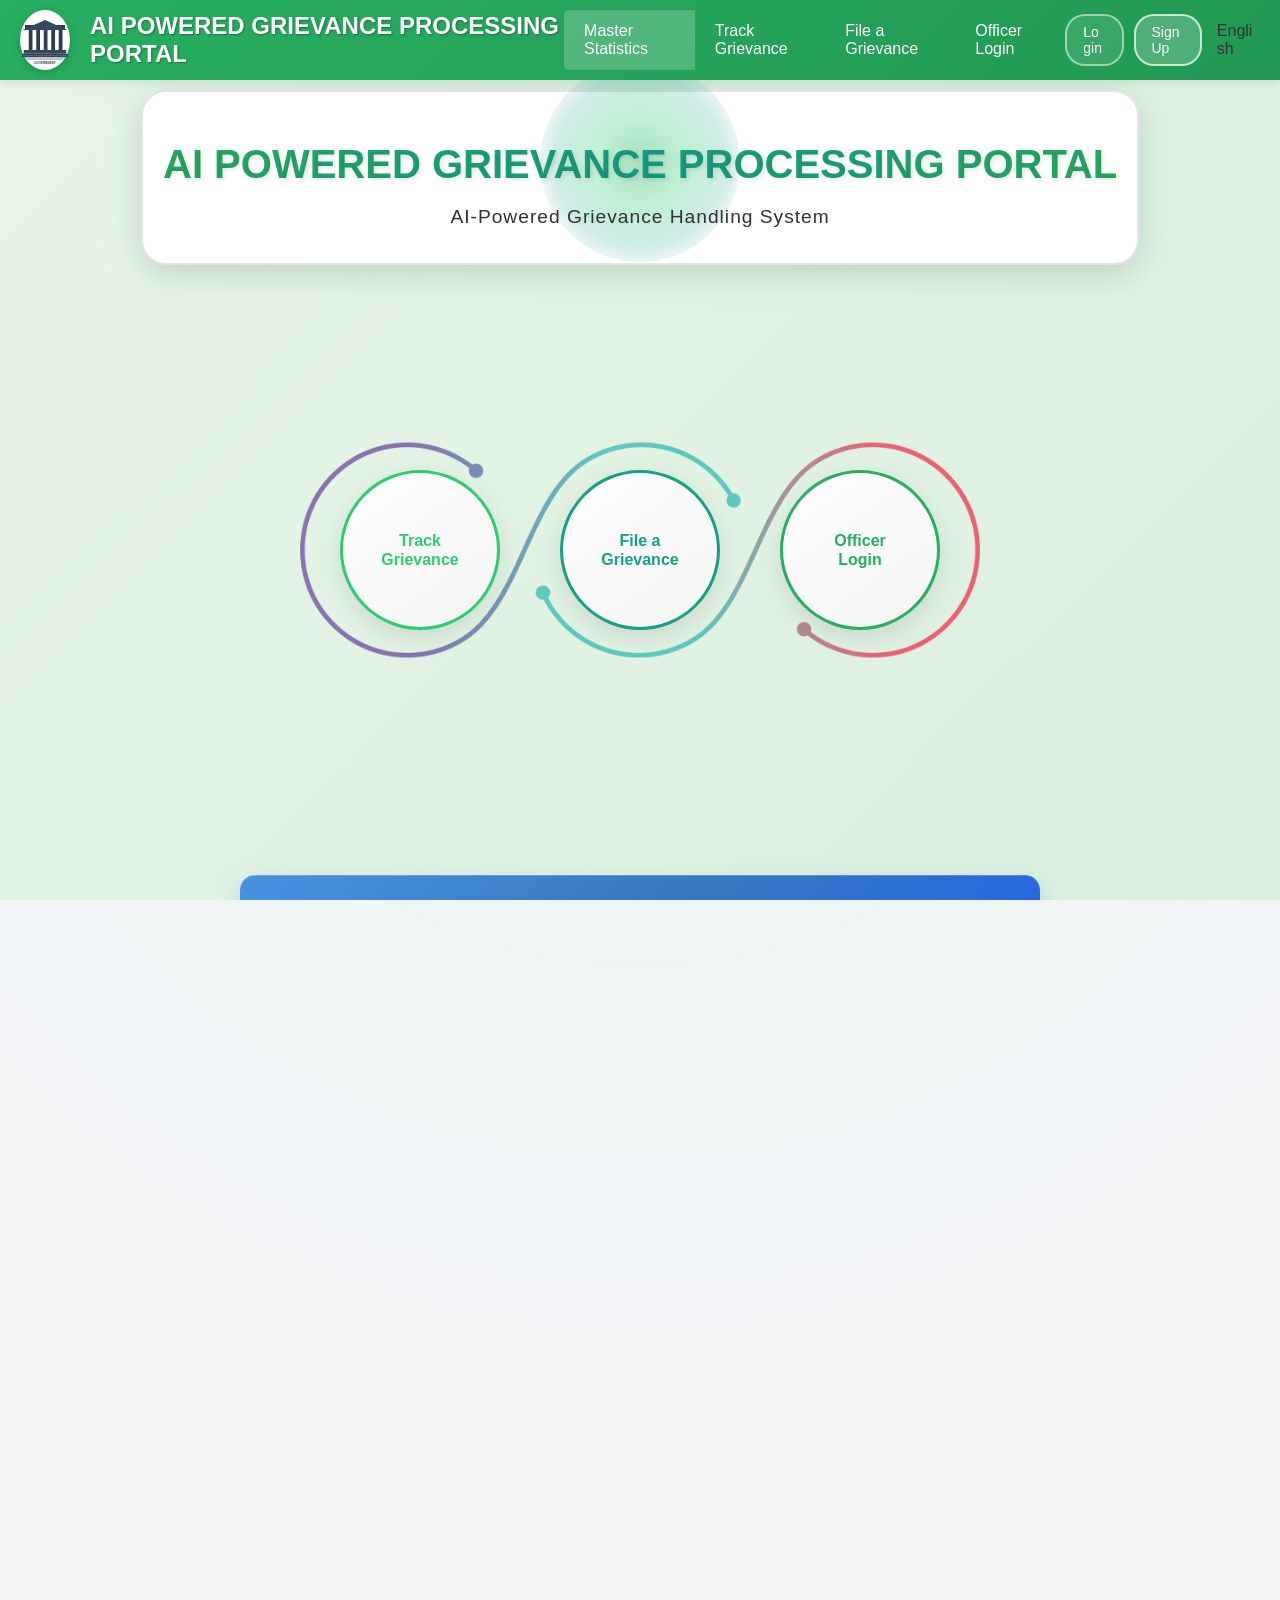
<file: frontend/index.html>
<!DOCTYPE html>
<html id="portal_html" lang="en">
  <head>
    <meta http-equiv="X-UA-Compatible" content="IE=edge" />
    <meta
      name="viewport"
      content="width=device-width, initial-scale=1, maximum-scale=1"
    />
    <meta
      http-equiv="Cache-Control"
      content="no-cache, no-store, must-revalidate"
    />
    <meta http-equiv="Pragma" content="no-cache" />
    <title>AI POWERED GRIEVANCE PROCESSING PORTAL</title>

    <!-- Local CSS files -->
    <link rel="stylesheet" type="text/css" href="css/main.css" />
    <link
      id="customStyleSheet"
      href="css/stylesheet.css"
      rel="stylesheet"
      type="text/css"
    />
    <!-- Mobile Responsive CSS -->
    <link rel="stylesheet" type="text/css" href="css/mobile.css" />

    <style>
      /* Combined index and login page styles */
      body,
      html {
        margin: 0;
        padding: 0;
        height: 100%;
        font-family: "Segoe UI", Tahoma, Geneva, Verdana, sans-serif;
        overflow-x: hidden;
      }

      body::before {
        content: "";
        position: fixed;
        top: -50%;
        left: -50%;
        width: 200%;
        height: 200%;
        background: radial-gradient(
          circle,
          rgba(39, 174, 96, 0.03) 0%,
          rgba(46, 204, 113, 0.02) 30%,
          transparent 60%
        );
        animation: subtleGlow 15s ease-in-out infinite;
        pointer-events: none;
        z-index: -10;
      }

      @keyframes subtleGlow {
        0%,
        100% {
          transform: translate(-50%, -50%);
          opacity: 0.5;
        }
        50% {
          transform: translate(-50%, -50%);
          opacity: 0.8;
        }
      }

      .main-container {
        background: linear-gradient(
          135deg,
          #fffbeb 0%,
          #f0f9ff 25%,
          #fef3c7 50%,
          #ede9fe 75%,
          #fffbeb 100%
        );
        background-size: 400% 400%;
        animation: gradientShift 15s ease infinite;
        min-height: 100vh;
        display: flex;
        flex-direction: column;
        justify-content: center;
        align-items: center;
        padding: 20px;
        position: relative;
        overflow: hidden;
      }

      @keyframes gradientShift {
        0% {
          background-position: 0% 50%;
        }
        50% {
          background-position: 100% 50%;
        }
        100% {
          background-position: 0% 50%;
        }
      }

      .header {
        text-align: center;
        margin-bottom: 20px; /* Reduced from 40px to 20px */
        z-index: 10;
        position: relative;
        animation: fadeInUp 1.2s cubic-bezier(0.175, 0.885, 0.32, 1.275) 0.3s
          both;
        background: white;
        border-radius: 25px;
        padding: 20px; /* Reduced from 30px to 20px */
        box-shadow: 0 10px 30px rgba(0, 0, 0, 0.1),
          inset 0 1px 0 rgba(255, 255, 255, 0.9),
          0 0 50px rgba(39, 174, 96, 0.1);
        border: 2px solid rgba(0, 0, 0, 0.1);
        transition: all 0.4s cubic-bezier(0.175, 0.885, 0.32, 1.275);
      }

      .header:hover {
        transform: translateY(-5px) scale(1.02);
        box-shadow: 0 20px 50px rgba(0, 0, 0, 0.15),
          inset 0 1px 0 rgba(255, 255, 255, 0.9),
          0 0 80px rgba(39, 174, 96, 0.2);
      }

      @keyframes fadeInUp {
        0% {
          opacity: 0;
          transform: translateY(50px) scale(0.9);
        }
        60% {
          opacity: 0.8;
          transform: translateY(-10px) scale(1.05);
        }
        100% {
          opacity: 1;
          transform: translateY(0) scale(1);
        }
      }

      .header::before {
        content: "";
        position: absolute;
        top: -30px;
        left: 50%;
        transform: translateX(-50%);
        width: 200px;
        height: 200px;
        background: radial-gradient(
          circle,
          rgba(39, 174, 96, 0.4) 0%,
          rgba(46, 204, 113, 0.3) 30%,
          rgba(22, 160, 133, 0.2) 60%,
          transparent 80%
        );
        border-radius: 50%;
        z-index: -1;
        animation: dynamicGlow 4s ease-in-out infinite;
      }

      @keyframes dynamicGlow {
        0%,
        100% {
          transform: translateX(-50%) scale(1) rotate(0deg);
          opacity: 0.6;
        }
        25% {
          transform: translateX(-50%) scale(1.2) rotate(90deg);
          opacity: 0.8;
        }
        50% {
          transform: translateX(-50%) scale(1.4) rotate(180deg);
          opacity: 1;
        }
        75% {
          transform: translateX(-50%) scale(1.2) rotate(270deg);
          opacity: 0.8;
        }
      }

      .welcome-text {
        color: #27ae60;
        margin-bottom: 10px;
        font-size: 2.5rem;
        font-weight: bold;
        text-shadow: 2px 2px 4px rgba(0, 0, 0, 0.1);
        background: linear-gradient(
          135deg,
          #27ae60 0%,
          #16a085 50%,
          #27ae60 100%
        );
        background-clip: text;
        -webkit-background-clip: text;
        -webkit-text-fill-color: transparent;
        animation: simpleShimmer 4s ease-in-out infinite;
      }

      @keyframes simpleShimmer {
        0%,
        100% {
          opacity: 0.9;
        }
        50% {
          opacity: 1;
        }
      }

      .subtitle {
        color: #333;
        margin-bottom: 15px; /* Reduced from 30px to 15px */
        font-size: 1.2rem;
        font-weight: 500;
        text-shadow: 1px 1px 2px rgba(0, 0, 0, 0.05);
        letter-spacing: 1px;
      }

      /* Navigation circles container */
      .navigation-container {
        position: relative;
        width: 100%;
        max-width: 800px;
        height: 500px;
        display: flex;
        justify-content: center;
        align-items: center;
        margin: 15px 0; /* Reduced from 30px to 15px */
      }

      /* Background infinity circles image */
      .background-circles {
        position: absolute;
        top: 50%;
        left: 50%;
        transform: translate(-50%, -50%);
        width: 85%;
        height: 85%;
        opacity: 0.8;
        z-index: 1;
        object-fit: contain;
      }

      /* Navigation options positioned over the circles */
      .nav-options {
        position: relative;
        z-index: 2;
        display: flex;
        justify-content: center;
        align-items: center;
        gap: 60px;
        width: 100%;
        max-width: 700px;
        height: 100%;
      }

      .nav-option {
        display: flex;
        flex-direction: column;
        align-items: center;
        justify-content: center;
        width: 160px;
        height: 160px;
        border-radius: 50%;
        border: 3px solid;
        background: linear-gradient(
          145deg,
          rgba(255, 255, 255, 0.95),
          rgba(245, 245, 245, 0.9)
        );
        cursor: pointer;
        transition: all 0.6s cubic-bezier(0.175, 0.885, 0.32, 1.675);
        text-decoration: none;
        position: relative;
        box-shadow: 0 8px 25px rgba(0, 0, 0, 0.1),
          inset 0 1px 0 rgba(255, 255, 255, 0.8), 0 0 0 0 rgba(39, 174, 96, 0);
        overflow: hidden;
        animation: simpleFloat 6s ease-in-out infinite;
        transform-origin: center;
      }

      @keyframes simpleFloat {
        0%,
        100% {
          transform: translateY(0px);
        }
        50% {
          transform: translateY(-8px);
        }
      }

      .nav-option:nth-child(1) {
        animation-delay: 0s;
      }

      .nav-option:nth-child(2) {
        animation-delay: 2s;
      }

      .nav-option:nth-child(3) {
        animation-delay: 4s;
      }

      @keyframes slideInLeft {
        0% {
          opacity: 0;
          transform: translateX(-100px) scale(0.5) rotate(-180deg);
        }
        100% {
          opacity: 1;
          transform: translateX(0) scale(1) rotate(0deg);
        }
      }

      @keyframes slideInUp {
        0% {
          opacity: 0;
          transform: translateY(100px) scale(0.5) rotate(180deg);
        }
        100% {
          opacity: 1;
          transform: translateY(0) scale(1) rotate(0deg);
        }
      }

      @keyframes slideInRight {
        0% {
          opacity: 0;
          transform: translateX(100px) scale(0.5) rotate(-180deg);
        }
        100% {
          opacity: 1;
          transform: translateX(0) scale(1) rotate(0deg);
        }
      }

      .nav-option::before {
        content: "";
        position: absolute;
        top: 0;
        left: 0;
        right: 0;
        bottom: 0;
        background: radial-gradient(
          circle at center,
          rgba(255, 255, 255, 0.4) 0%,
          rgba(39, 174, 96, 0.1) 50%,
          transparent 70%
        );
        opacity: 0;
        transition: all 0.4s cubic-bezier(0.175, 0.885, 0.32, 1.275);
        border-radius: 50%;
        transform: scale(0);
      }

      .nav-option::after {
        content: "";
        position: absolute;
        top: -10px;
        left: -10px;
        right: -10px;
        bottom: -10px;
        background: linear-gradient(
          45deg,
          transparent,
          rgba(39, 174, 96, 0.2),
          transparent
        );
        border-radius: 50%;
        opacity: 0;
        animation: rotateRing 3s linear infinite;
        z-index: -1;
      }

      @keyframes rotateRing {
        0% {
          transform: rotate(0deg);
        }
        100% {
          transform: rotate(360deg);
        }
      }

      .nav-option:hover {
        transform: scale(1.15) translateY(-10px) rotate(5deg);
        box-shadow: 0 25px 60px rgba(0, 0, 0, 0.25),
          inset 0 1px 0 rgba(255, 255, 255, 0.9),
          0 0 30px rgba(39, 174, 96, 0.4), 0 0 0 10px rgba(39, 174, 96, 0.1);
        border-width: 4px;
      }

      .nav-option:hover::before {
        opacity: 1;
        transform: scale(1.2);
      }

      .nav-option:hover::after {
        opacity: 1;
        animation-duration: 1s;
      }

      .nav-option:active {
        transform: scale(1.05) translateY(-5px);
        transition: all 0.1s ease;
      }

      .option-track {
        border-color: #2ecc71;
      }

      .option-file {
        border-color: #16a085;
      }

      .option-officer {
        border-color: #27ae60;
      }

      .option-icon {
        width: 40px;
        height: 40px;
        margin-bottom: 15px;
        filter: drop-shadow(0 2px 4px rgba(0, 0, 0, 0.2));
      }

      .option-text {
        font-size: 16px;
        font-weight: bold;
        text-align: center;
        line-height: 1.2;
        padding: 0 10px;
        text-shadow: 1px 1px 2px rgba(255, 255, 255, 0.8);
        transition: all 0.3s ease;
      }

      .option-track .option-text {
        color: #2ecc71;
      }

      .option-file .option-text {
        color: #16a085;
      }

      .option-officer .option-text {
        color: #27ae60;
      }

      /* Connection dots */
      .connection-dots {
        position: absolute;
        z-index: 3;
      }

      .dot {
        position: absolute;
        width: 12px;
        height: 12px;
        border-radius: 50%;
        animation: quantumPulse 3s ease-in-out infinite;
        box-shadow: 0 0 20px currentColor,
          inset 0 0 10px rgba(255, 255, 255, 0.5);
        border: 2px solid rgba(255, 255, 255, 0.8);
      }

      .dot::before {
        content: "";
        position: absolute;
        top: -8px;
        left: -8px;
        right: -8px;
        bottom: -8px;
        border: 1px solid currentColor;
        border-radius: 50%;
        opacity: 0.5;
        animation: expandRing 3s ease-in-out infinite;
      }

      .dot::after {
        content: "";
        position: absolute;
        top: -15px;
        left: -15px;
        right: -15px;
        bottom: -15px;
        border: 1px solid currentColor;
        border-radius: 50%;
        opacity: 0.3;
        animation: expandRing 3s ease-in-out infinite 0.5s;
      }

      @keyframes quantumPulse {
        0%,
        100% {
          transform: scale(1) rotate(0deg);
          opacity: 0.7;
          filter: brightness(1);
        }
        25% {
          transform: scale(1.3) rotate(90deg);
          opacity: 1;
          filter: brightness(1.2);
        }
        50% {
          transform: scale(1.6) rotate(180deg);
          opacity: 0.9;
          filter: brightness(1.4);
        }
        75% {
          transform: scale(1.2) rotate(270deg);
          opacity: 1;
          filter: brightness(1.1);
        }
      }

      @keyframes expandRing {
        0%,
        100% {
          transform: scale(0);
          opacity: 0;
        }
        50% {
          transform: scale(1);
          opacity: 0.5;
        }
      }

      .dot-1 {
        background-color: #2ecc71;
        top: 30%;
        left: 20%;
        animation-delay: 0s;
      }

      .dot-2 {
        background-color: #16a085;
        top: 60%;
        right: 20%;
        animation-delay: 0.5s;
      }

      .dot-3 {
        background-color: #27ae60;
        bottom: 25%;
        right: 25%;
        animation-delay: 1s;
      }

      /* Demo video section */
      .demo-section {
        margin: 40px 0;
        text-align: center;
        z-index: 10;
      }

      /* How to use section */
      .how-to-use-section {
        margin: 60px 0;
        text-align: center;
        z-index: 10;
        width: 100%;
      }

      .how-to-use-title {
        background: linear-gradient(
          135deg,
          #4a90e2 0%,
          #357abd 50%,
          #2563eb 100%
        );
        color: white;
        padding: 25px;
        margin: 0 auto 40px;
        font-size: 1.8rem;
        font-weight: bold;
        text-transform: uppercase;
        letter-spacing: 2px;
        position: relative;
        max-width: 800px;
        border-radius: 15px 15px 0 0;
        box-shadow: 0 10px 25px rgba(74, 144, 226, 0.3),
          inset 0 1px 0 rgba(255, 255, 255, 0.2);
        text-shadow: 2px 2px 4px rgba(0, 0, 0, 0.3);
        animation: titleGlow 2s ease-in-out infinite alternate;
      }

      @keyframes titleGlow {
        from {
          box-shadow: 0 10px 25px rgba(74, 144, 226, 0.3),
            inset 0 1px 0 rgba(255, 255, 255, 0.2);
        }
        to {
          box-shadow: 0 15px 35px rgba(74, 144, 226, 0.4),
            inset 0 1px 0 rgba(255, 255, 255, 0.3);
        }
      }

      .how-to-use-title::after {
        content: "";
        position: absolute;
        bottom: -15px;
        left: 50%;
        transform: translateX(-50%);
        width: 0;
        height: 0;
        border-left: 15px solid transparent;
        border-right: 15px solid transparent;
        border-top: 15px solid #357abd;
      }

      .steps-subtitle {
        color: #27ae60;
        font-size: 1.2rem;
        margin-bottom: 40px;
        font-weight: 600;
      }

      .steps-container {
        position: relative;
        width: 100%;
        max-width: 1200px;
        margin: 0 auto;
        height: 400px;
      }

      .steps-background {
        position: absolute;
        top: 50%;
        left: 50%;
        transform: translate(-50%, -50%);
        width: 100%;
        height: 100%;
        opacity: 0.8;
        z-index: 1;
        object-fit: contain;
      }

      .steps-content {
        position: relative;
        z-index: 2;
        display: flex;
        justify-content: space-between;
        align-items: center;
        width: 100%;
        height: 100%;
        padding: 0 20px;
        transform: translateX(-30px);
      }

      .step {
        flex: 1;
        max-width: 280px;
        text-align: center;
        padding: 20px;
        position: relative;
        display: flex;
        flex-direction: column;
        align-items: center;
        justify-content: center;
        min-height: 300px;
      }

      /* Individual step positioning controls */
      .step-1 {
        transform: translateX(10px) translateY(2px);
      }

      .step-2 {
        transform: translateX(1px) translateY(2px);
      }

      .step-3 {
        transform: translateX(-9px) translateY(2px);
      }

      .step-4 {
        transform: translateX(-18px) translateY(2px);
      }

      .step-content {
        background: linear-gradient(
          145deg,
          rgba(255, 255, 255, 0.98),
          rgba(248, 250, 252, 0.95)
        );
        border-radius: 50%;
        width: 220px;
        height: 220px;
        display: flex;
        flex-direction: column;
        align-items: center;
        justify-content: center;
        padding: 20px;
        box-shadow: 0 12px 35px rgba(0, 0, 0, 0.15),
          inset 0 1px 0 rgba(255, 255, 255, 0.9),
          0 0 0 1px rgba(255, 255, 255, 0.1);
        position: relative;
        border: 4px solid;
        transition: all 0.3s ease;
        overflow: hidden;
      }

      .step-content::before {
        content: "";
        position: absolute;
        top: -50%;
        left: -50%;
        width: 200%;
        height: 200%;
        background: linear-gradient(
          45deg,
          transparent,
          rgba(255, 255, 255, 0.1),
          transparent
        );
        transform: rotate(45deg);
        opacity: 0;
        transition: opacity 0.3s ease;
      }

      .step:hover .step-content {
        transform: translateY(-3px);
        box-shadow: 0 18px 45px rgba(0, 0, 0, 0.2),
          inset 0 1px 0 rgba(255, 255, 255, 0.9),
          0 0 0 1px rgba(255, 255, 255, 0.2);
      }

      .step:hover .step-content::before {
        opacity: 1;
      }

      .step-1 .step-content {
        border-color: #16a085;
      }

      .step-2 .step-content {
        border-color: #2ecc71;
      }

      .step-3 .step-content {
        border-color: #2ecc71;
      }

      .step-4 .step-content {
        border-color: #27ae60;
      }

      .step-number {
        width: 60px;
        height: 60px;
        border-radius: 50%;
        margin: 0 auto 15px;
        display: flex;
        align-items: center;
        justify-content: center;
        font-size: 28px;
        font-weight: 900;
        color: white !important;
        position: absolute;
        top: 20px;
        left: 50%;
        transform: translateX(-50%);
        box-shadow: 0 10px 25px rgba(0, 0, 0, 0.4),
          inset 0 2px 0 rgba(255, 255, 255, 0.4),
          0 0 0 3px rgba(255, 255, 255, 0.8);
        text-shadow: 2px 2px 4px rgba(0, 0, 0, 0.8), 0 0 10px rgba(0, 0, 0, 0.5);
        transition: all 0.3s ease;
        border: 2px solid rgba(255, 255, 255, 0.9);
        z-index: 10;
      }

      .step:hover .step-number {
        transform: translateX(-50%) scale(1.15);
        box-shadow: 0 15px 35px rgba(0, 0, 0, 0.5),
          inset 0 2px 0 rgba(255, 255, 255, 0.5),
          0 0 0 4px rgba(255, 255, 255, 0.9);
        text-shadow: 3px 3px 6px rgba(0, 0, 0, 0.9), 0 0 15px rgba(0, 0, 0, 0.6);
      }

      .step-1 .step-number {
        background: linear-gradient(
          135deg,
          #16a085 0%,
          #138d75 50%,
          #117a65 100%
        );
        border-color: #16a085;
      }

      .step-2 .step-number {
        background: linear-gradient(
          135deg,
          #2ecc71 0%,
          #28b463 50%,
          #229954 100%
        );
        border-color: #2ecc71;
      }

      .step-3 .step-number {
        background: linear-gradient(
          135deg,
          #2ecc71 0%,
          #27ae60 50%,
          #229954 100%
        );
        border-color: #2ecc71;
      }

      .step-4 .step-number {
        background: linear-gradient(
          135deg,
          #27ae60 0%,
          #229954 50%,
          #1e8449 100%
        );
        border-color: #27ae60;
      }

      .step-title {
        font-size: 16px;
        font-weight: bold;
        margin-bottom: 12px;
        color: #333;
        text-align: center;
        line-height: 1.2;
        margin-top: 80px;
      }

      .step-1 .step-title {
        color: #16a085;
      }

      .step-2 .step-title {
        color: #2ecc71;
      }

      .step-3 .step-title {
        color: #2ecc71;
      }

      .step-4 .step-title {
        color: #27ae60;
      }

      .step-description {
        font-size: 13px;
        line-height: 1.3;
        color: #666;
        text-align: center;
        padding: 0 10px;
      }

      @media (max-width: 768px) {
        .steps-container {
          height: auto;
          min-height: 800px;
        }

        .steps-content {
          flex-direction: column;
          gap: 30px;
          padding: 20px;
        }

        .step {
          max-width: 100%;
          min-height: 280px;
        }

        /* Reset individual step positioning for mobile */
        .step-1,
        .step-2,
        .step-3,
        .step-4 {
          transform: none;
        }

        .step-content {
          width: 200px;
          height: 200px;
        }

        .step-number {
          width: 40px;
          height: 40px;
          font-size: 18px;
          top: -20px;
        }

        .step-title {
          font-size: 14px;
          margin-top: 25px;
        }

        .step-description {
          font-size: 12px;
        }

        .how-to-use-title {
          font-size: 1.5rem;
          padding: 15px;
        }

        /* Top Navigation Menu */
        .top-nav {
          height: auto;
          min-height: 60px;
        }

        .nav-container {
          flex-direction: column;
          gap: 10px;
          padding: 10px;
        }

        .nav-left {
          flex-direction: column;
          gap: 10px;
          text-align: center;
        }

        .department-name {
          font-size: 1.2rem;
        }

        .nav-links {
          flex-wrap: wrap;
          justify-content: center;
          gap: 5px;
        }

        .nav-link {
          padding: 8px 12px;
          font-size: 14px;
        }

        .nav-right {
          order: -1;
        }

        .main-container {
          padding-top: 120px;
        }
      }

      .demo-title {
        color: #27ae60;
        font-size: 1.8rem;
        font-weight: bold;
        margin-bottom: 20px;
        text-shadow: 2px 2px 4px rgba(0, 0, 0, 0.1);
        background: linear-gradient(
          135deg,
          #27ae60 0%,
          #16a085 50%,
          #27ae60 100%
        );
        background-clip: text;
        -webkit-background-clip: text;
        -webkit-text-fill-color: transparent;
      }

      .video-container {
        position: relative;
        width: 100%;
        max-width: 1000px;
        margin: 0 auto;
        background: linear-gradient(145deg, #ffffff, #f8f9fa);
        border-radius: 20px;
        box-shadow: 0 15px 40px rgba(0, 0, 0, 0.15),
          inset 0 1px 0 rgba(255, 255, 255, 0.9),
          0 0 50px rgba(39, 174, 96, 0.1);
        overflow: hidden;
        border: 3px solid transparent;
        min-height: 400px; /* Ensures minimum height is maintained */
        aspect-ratio: 16/9; /* Ensures consistent aspect ratio */
        background-clip: padding-box;
        transition: all 0.6s cubic-bezier(0.175, 0.885, 0.32, 1.275);
        animation: containerFloat 6s ease-in-out infinite;
      }

      .video-container::before {
        content: "";
        position: absolute;
        top: -3px;
        left: -3px;
        right: -3px;
        bottom: -3px;
        background: linear-gradient(
          45deg,
          #27ae60,
          #16a085,
          #2ecc71,
          #27ae60,
          #16a085
        );
        background-size: 400% 400%;
        border-radius: 23px;
        z-index: -1;
        animation: borderFlow 4s ease-in-out infinite;
      }

      @keyframes containerFloat {
        0%,
        100% {
          transform: translateY(0px) scale(1);
        }
        50% {
          transform: translateY(-8px) scale(1.01);
        }
      }

      @keyframes borderFlow {
        0%,
        100% {
          background-position: 0% 50%;
        }
        50% {
          background-position: 100% 50%;
        }
      }

      .video-container:hover {
        transform: translateY(-10px) scale(1.03);
        box-shadow: 0 30px 70px rgba(0, 0, 0, 0.2),
          inset 0 1px 0 rgba(255, 255, 255, 0.9),
          0 0 80px rgba(39, 174, 96, 0.3);
      }

      .video-container:hover::before {
        animation-duration: 2s;
        background-size: 200% 200%;
      }

      .video-wrapper {
        position: relative;
        padding-bottom: 56.25%; /* 16:9 aspect ratio */
        height: 0;
        overflow: hidden;
        width: 100%;
      }

      .video-wrapper iframe {
        position: absolute;
        top: 0;
        left: 0;
        width: 100%;
        height: 100%;
        border: none;
      }

      .video-placeholder {
        background: linear-gradient(135deg, #fffbeb 0%, #f3f4f6 100%);
        min-height: 400px; /* Set a minimum height similar to video */
        padding: 60px 20px;
        text-align: center;
        color: #666;
        font-size: 1.1rem;
        display: flex;
        flex-direction: column;
        justify-content: center;
        width: 100%;
      }

      .video-placeholder .play-icon {
        width: 70px;
        height: 70px;
        background: linear-gradient(
          135deg,
          #27ae60 0%,
          #16a085 50%,
          #2ecc71 100%
        );
        border-radius: 50%;
        margin: 0 auto 15px;
        display: flex;
        align-items: center;
        justify-content: center;
        cursor: pointer;
        transition: all 0.6s cubic-bezier(0.175, 0.885, 0.32, 1.675);
        box-shadow: 0 8px 25px rgba(39, 174, 96, 0.3),
          inset 0 1px 0 rgba(255, 255, 255, 0.2), 0 0 0 0 rgba(39, 174, 96, 0);
        animation: magneticPulse 3s ease-in-out infinite;
        position: relative;
      }

      .play-icon::before {
        content: "";
        position: absolute;
        top: -10px;
        left: -10px;
        right: -10px;
        bottom: -10px;
        border: 2px solid rgba(39, 174, 96, 0.3);
        border-radius: 50%;
        animation: rippleEffect 2s ease-out infinite;
      }

      .play-icon::after {
        content: "";
        position: absolute;
        top: -20px;
        left: -20px;
        right: -20px;
        bottom: -20px;
        border: 1px solid rgba(39, 174, 96, 0.2);
        border-radius: 50%;
        animation: rippleEffect 2s ease-out infinite 0.5s;
      }

      @keyframes magneticPulse {
        0%,
        100% {
          transform: scale(1) rotate(0deg);
        }
        25% {
          transform: scale(1.05) rotate(2deg);
        }
        50% {
          transform: scale(1.1) rotate(0deg);
        }
        75% {
          transform: scale(1.05) rotate(-2deg);
        }
      }

      @keyframes rippleEffect {
        0% {
          transform: scale(0);
          opacity: 1;
        }
        100% {
          transform: scale(1);
          opacity: 0;
        }
      }

      .video-placeholder .play-icon:hover {
        background: linear-gradient(
          135deg,
          #2ecc71 0%,
          #27ae60 50%,
          #16a085 100%
        );
        transform: scale(1.25) rotate(10deg);
        box-shadow: 0 15px 50px rgba(39, 174, 96, 0.5),
          inset 0 1px 0 rgba(255, 255, 255, 0.3),
          0 0 30px rgba(39, 174, 96, 0.6), 0 0 0 15px rgba(39, 174, 96, 0.1);
      }

      .video-placeholder .play-icon:hover::before,
      .video-placeholder .play-icon:hover::after {
        animation-duration: 1s;
      }

      .video-placeholder .play-icon::before {
        content: "▶";
        color: white;
        font-size: 24px;
        margin-left: 3px;
      }

      .footer {
        background: linear-gradient(135deg, #4a90e2 0%, #357abd 100%);
        color: white;
        padding: 40px 20px 20px;
        margin-top: 60px;
        width: 100%;
        box-shadow: 0 -5px 20px rgba(0, 0, 0, 0.1);
      }

      .footer-content {
        max-width: 1200px;
        margin: 0 auto;
        display: grid;
        grid-template-columns: 1fr 1fr 1fr;
        gap: 40px;
        align-items: start;
      }

      .footer-section {
        text-align: left;
      }

      .footer-section h3 {
        color: #d3f0ad;
        font-size: 1.2rem;
        font-weight: bold;
        margin-bottom: 20px;
        text-transform: uppercase;
        letter-spacing: 1px;
      }

      .footer-section p,
      .footer-section a {
        color: white;
        font-size: 0.95rem;
        line-height: 1.6;
        margin-bottom: 8px;
        text-decoration: none;
        display: block;
        transition: color 0.3s ease;
      }

      .footer-section a:hover {
        color: #ffd700;
        text-decoration: underline;
      }

      .contact-info {
        text-align: left;
      }

      .center-section {
        text-align: center;
        display: flex;
        flex-direction: column;
        align-items: center;
        justify-content: center;
      }

      .center-section p {
        margin-bottom: 10px;
        font-weight: 500;
      }

      .quick-links {
        text-align: right;
      }

      .copyright {
        text-align: center;
        padding-top: 20px;
        margin-top: 20px;
        border-top: 1px solid rgba(255, 255, 255, 0.2);
        color: rgba(255, 255, 255, 0.8);
        font-size: 0.9rem;
      }

      @media (max-width: 768px) {
        .footer-content {
          grid-template-columns: 1fr;
          gap: 30px;
          text-align: center;
        }

        .footer-section,
        .contact-info,
        .quick-links {
          text-align: center;
        }

        .footer {
          padding: 30px 15px 15px;
        }
      }

      /* Top Navigation Menu */
      .top-nav {
        background: linear-gradient(135deg, #27ae60 0%, #229954 100%);
        padding: 0;
        box-shadow: 0 2px 10px rgba(0, 0, 0, 0.1);
        position: fixed;
        top: 0;
        left: 0;
        right: 0;
        z-index: 1000;
        height: 80px;
        animation: slideDown 0.8s ease-out;
      }

      @keyframes slideDown {
        from {
          transform: translateY(-100%);
          opacity: 0;
        }
        to {
          transform: translateY(0);
          opacity: 1;
        }
      }

      .nav-container {
        max-width: 1400px;
        margin: 0 auto;
        display: flex;
        align-items: center;
        justify-content: space-between;
        height: 100%;
        padding: 0 20px;
      }

      .nav-left {
        display: flex;
        align-items: center;
        gap: 20px;
      }

      .gov-logo {
        width: 60px;
        height: 60px;
        background: white;
        border-radius: 50%;
        display: flex;
        align-items: center;
        justify-content: center;
        box-shadow: 0 2px 10px rgba(0, 0, 0, 0.2);
      }

      .gov-logo img {
        width: 50px;
        height: 50px;
        border-radius: 50%;
      }

      .department-name {
        color: white;
        font-size: 1.5rem;
        font-weight: bold;
        text-shadow: 1px 1px 2px rgba(0, 0, 0, 0.3);
      }

      .nav-links {
        display: flex;
        align-items: center;
        gap: 0;
      }

      .nav-link {
        color: white;
        text-decoration: none;
        padding: 12px 20px;
        font-weight: 500;
        transition: all 0.3s ease;
        border-radius: 0;
        position: relative;
      }

      .nav-link:first-child {
        background: rgba(255, 255, 255, 0.2);
        border-radius: 5px 0 0 5px;
      }

      .nav-link:hover {
        background: rgba(255, 255, 255, 0.2);
        transform: translateY(-2px);
      }

      .nav-right {
        display: flex;
        align-items: center;
        gap: 15px;
      }

      /* Authentication buttons */
      .auth-buttons {
        display: flex;
        align-items: center;
        gap: 10px;
      }

      .auth-btn {
        color: white;
        text-decoration: none;
        padding: 8px 16px;
        font-weight: 500;
        border-radius: 20px;
        transition: all 0.3s ease;
        font-size: 14px;
        border: 2px solid rgba(255, 255, 255, 0.3);
        background: rgba(255, 255, 255, 0.1);
      }

      .auth-btn:hover {
        background: rgba(255, 255, 255, 0.2);
        transform: translateY(-2px);
        box-shadow: 0 4px 15px rgba(0, 0, 0, 0.2);
      }

      .login-btn {
        border-color: rgba(255, 255, 255, 0.5);
      }

      .signup-btn {
        background: rgba(255, 255, 255, 0.2);
        border-color: rgba(255, 255, 255, 0.7);
      }

      /* User info when logged in */
      .user-info {
        display: flex;
        align-items: center;
        gap: 10px;
        color: white;
      }

      .username {
        font-weight: 500;
        font-size: 14px;
      }

      .logout-btn {
        background: rgba(231, 76, 60, 0.8);
        color: white;
        border: none;
        padding: 6px 12px;
        border-radius: 15px;
        font-size: 12px;
        cursor: pointer;
        transition: all 0.3s ease;
      }

      .logout-btn:hover {
        background: rgba(231, 76, 60, 1);
        transform: translateY(-1px);
      }

      .main-container {
        background: linear-gradient(
          135deg,
          #e8f5e8 0%,
          #d4edda 15%,
          #c3e6cb 30%,
          #b1dfbb 45%,
          #a3d9a5 60%,
          #95d5b2 75%,
          #87ceaa 90%,
          #7bc7a1 100%
        );
        background-size: 600% 600%;
        animation: gradientMorph 20s ease infinite;
        min-height: 100vh;
        display: flex;
        flex-direction: column;
        justify-content: center;
        align-items: center;
        padding: 90px 20px 20px; /* Reduced top padding from 100px to 90px */
        position: relative;
        overflow: hidden;
      }

      @keyframes gradientMorph {
        0% {
          background-position: 0% 50%;
          filter: hue-rotate(0deg) brightness(1);
        }
        25% {
          background-position: 100% 0%;
          filter: hue-rotate(10deg) brightness(1.05);
        }
        50% {
          background-position: 100% 100%;
          filter: hue-rotate(20deg) brightness(1.1);
        }
        75% {
          background-position: 0% 100%;
          filter: hue-rotate(10deg) brightness(1.05);
        }
        100% {
          background-position: 0% 50%;
          filter: hue-rotate(0deg) brightness(1);
        }
      }

      @media (max-width: 768px) {
        .welcome-text {
          font-size: 2rem;
        }

        .navigation-container {
          height: auto;
          min-height: 600px;
        }

        .nav-options {
          flex-direction: column;
          gap: 30px;
          height: auto;
        }

        .nav-option {
          width: 150px;
          height: 150px;
          position: relative;
          align-self: center;
          margin: 0;
        }

        .option-track,
        .option-file,
        .option-officer {
          margin-top: 0;
          align-self: center;
        }

        .connection-dots {
          display: none;
        }

        .background-circles {
          opacity: 0.2;
          width: 90%;
          height: 90%;
        }

        .demo-section {
          margin: 30px 0;
        }

        .demo-title {
          font-size: 1.5rem;
        }

        .video-container {
          max-width: 90%; /* Allow it to take more width on small screens */
          margin: 0 auto; /* Center it */
        }

        /* Top Navigation Menu */
        .top-nav {
          height: auto;
          min-height: 60px;
        }

        .nav-container {
          flex-direction: column;
          gap: 10px;
          padding: 10px;
        }

        .nav-left {
          flex-direction: column;
          gap: 10px;
          text-align: center;
        }

        .department-name {
          font-size: 1.2rem;
        }

        .nav-links {
          flex-wrap: wrap;
          justify-content: center;
          gap: 5px;
        }

        .nav-link {
          padding: 8px 12px;
          font-size: 14px;
        }

        .nav-right {
          order: -1;
        }

        .main-container {
          padding-top: 120px;
        }
      }
    </style>

    <!-- Local JavaScript -->
    <script type="text/javascript" src="js/api.js"></script>
    <script type="text/javascript" src="js/main.js"></script>
    <script>
      // Navigation functions
      function navigateTo(pageType) {
        switch (pageType) {
          case "track":
            window.location.href = "track_grievance.html";
            break;
          case "file":
            window.location.href = "file_grievance.html";
            break;
          case "officer":
            window.location.href = "officer_login.html";
            break;
        }
      }

      // Demo video functions
      function loadDemoVideo() {
        const videoContainer = document.getElementById("video-container");
        const placeholder = document.getElementById("video-placeholder");

        // Replace placeholder with actual YouTube embed
        const youtubeEmbed = `
          <div class="video-wrapper">
            <iframe 
              src="https://www.youtube.com/embed/i9Iw-htZcd8?autoplay=1&rel=0&modestbranding=1"
              title="AI POWERED GRIEVANCE PROCESSING PORTAL Demo"
              allow="accelerometer; autoplay; clipboard-write; encrypted-media; gyroscope; picture-in-picture; web-share"
              allowfullscreen>
            </iframe>
          </div>
        `;

        // Replace the entire placeholder with the embed
        videoContainer.innerHTML = youtubeEmbed;
      }

      // Alternative function to open video in new tab
      function openDemoVideo() {
        window.open(
          "https://www.youtube.com/watch?v=i9Iw-htZcd8?si=z7eeQcL1U_QqnYs2",
          "_blank"
        );
      }

      // Authentication functions
      function checkAuthAndRedirect(targetPage) {
        const userString = sessionStorage.getItem("user");

        if (!userString) {
          // User not logged in, redirect to login page with redirect parameter
          showNotification("Please log in to file a grievance", "info", 3000);
          setTimeout(() => {
            window.location.href = `login_new.html?redirect=${encodeURIComponent(
              targetPage
            )}`;
          }, 1500);
          return;
        }

        try {
          const user = JSON.parse(userString);
          if (user.role === "user") {
            // User is logged in, redirect to target page
            window.location.href = targetPage;
          } else {
            // Admin trying to file grievance, redirect to login
            showNotification(
              "Please use a user account to file grievances",
              "warning",
              3000
            );
            setTimeout(() => {
              window.location.href = `login_new.html?redirect=${encodeURIComponent(
                targetPage
              )}`;
            }, 1500);
          }
        } catch (error) {
          // Invalid session data, redirect to login
          sessionStorage.removeItem("user");
          window.location.href = `login_new.html?redirect=${encodeURIComponent(
            targetPage
          )}`;
        }
      }

      function logout() {
        sessionStorage.removeItem("user");
        updateAuthUI();
        showNotification("Logged out successfully", "success", 2000);
      }

      function updateAuthUI() {
        const userString = sessionStorage.getItem("user");
        const authButtons = document.getElementById("auth-buttons");
        const userInfo = document.getElementById("user-info");

        if (userString) {
          try {
            const user = JSON.parse(userString);
            // Show user info, hide auth buttons
            authButtons.style.display = "none";
            userInfo.style.display = "flex";
            userInfo.querySelector(".username").textContent = user.username;
            userInfo.querySelector(".user-avatar").textContent = user.username
              .charAt(0)
              .toUpperCase();
          } catch (error) {
            // Invalid session data
            sessionStorage.removeItem("user");
            authButtons.style.display = "flex";
            userInfo.style.display = "none";
          }
        } else {
          // Show auth buttons, hide user info
          authButtons.style.display = "flex";
          userInfo.style.display = "none";
        }
      }

      // Initialize auth UI when page loads
      document.addEventListener("DOMContentLoaded", function () {
        updateAuthUI();
      });

      // Mobile hamburger menu toggle
      function toggleMobileNav() {
        const menu = document.getElementById('nav-links-menu');
        const btn = document.getElementById('hamburger-btn');
        if (menu && btn) {
          menu.classList.toggle('mobile-open');
          btn.classList.toggle('open');
        }
      }

      // Close mobile nav when a nav-link is clicked
      document.addEventListener('DOMContentLoaded', function() {
        const navLinks = document.querySelectorAll('#nav-links-menu .nav-link');
        navLinks.forEach(function(link) {
          link.addEventListener('click', function() {
            const menu = document.getElementById('nav-links-menu');
            const btn = document.getElementById('hamburger-btn');
            if (menu) menu.classList.remove('mobile-open');
            if (btn) btn.classList.remove('open');
          });
        });
      });
    </script>
  </head>
  <body>
    <div class="top-nav">
      <div class="nav-container">
        <div class="nav-left">
          <div class="gov-logo">
            <svg
              xmlns="http://www.w3.org/2000/svg"
              viewBox="0 0 200 200"
              width="50"
              height="50"
            >
              <!-- Government Building SVG -->
              <rect x="20" y="40" width="160" height="20" fill="#2c3e50" />
              <polygon points="10,60 100,20 190,60" fill="#34495e" />

              <!-- Columns -->
              <rect x="35" y="60" width="15" height="80" fill="#2c3e50" />
              <rect x="65" y="60" width="15" height="80" fill="#2c3e50" />
              <rect x="95" y="60" width="15" height="80" fill="#2c3e50" />
              <rect x="125" y="60" width="15" height="80" fill="#2c3e50" />
              <rect x="155" y="60" width="15" height="80" fill="#2c3e50" />

              <!-- Base -->
              <rect x="15" y="140" width="170" height="15" fill="#34495e" />
              <rect x="10" y="155" width="180" height="8" fill="#2c3e50" />
              <rect x="5" y="163" width="190" height="5" fill="#34495e" />

              <!-- Steps -->
              <rect x="20" y="168" width="160" height="4" fill="#bdc3c7" />
              <rect x="25" y="172" width="150" height="4" fill="#bdc3c7" />
              <rect x="30" y="176" width="140" height="4" fill="#bdc3c7" />

              <!-- Text -->
              <text
                x="100"
                y="195"
                text-anchor="middle"
                font-family="Arial, sans-serif"
                font-size="12"
                font-weight="bold"
                fill="#2c3e50"
              >
                GOVERNMENT
              </text>
            </svg>
          </div>
          <div class="department-name">
            AI POWERED GRIEVANCE PROCESSING PORTAL
          </div>
        </div>

        <button class="hamburger" id="hamburger-btn" aria-label="Toggle navigation" onclick="toggleMobileNav()">
          <span></span>
          <span></span>
          <span></span>
        </button>

        <div class="nav-links" id="nav-links-menu">
          <a href="masterpage.html" class="nav-link">Master Statistics</a>
          <a href="track_grievance.html" class="nav-link">Track Grievance</a>
          <a
            href="#"
            onclick="checkAuthAndRedirect('file_grievance.html')"
            class="nav-link"
            >File a Grievance</a
          >
          <a href="officer_login.html" class="nav-link">Officer Login</a>
        </div>

        <div class="nav-right">
          <div id="auth-buttons" class="auth-buttons">
            <a href="login_new.html" class="auth-btn login-btn">Login</a>
            <a href="login_new.html?form=signup" class="auth-btn signup-btn"
              >Sign Up</a
            >
          </div>
          <div id="user-info" class="user-info" style="display: none">
            <div class="user-avatar">U</div>
            <span class="username"></span>
            <button onclick="logout()" class="logout-btn">Logout</button>
          </div>
          <div class="language-selector">English</div>
        </div>
      </div>
    </div>

    <div class="main-container">
      <div class="header">
        <h1
          class="welcome-text"
          data-text="AI POWERED GRIEVANCE PROCESSING PORTAL"
        >
          AI POWERED GRIEVANCE PROCESSING PORTAL
        </h1>
        <p class="subtitle">AI-Powered Grievance Handling System</p>
      </div>

      <div class="navigation-container">
        <!-- Background infinity circles -->
        <img
          src="images/35665007364493128.png"
          alt="Infinity Circles"
          class="background-circles"
        />

        <!-- Navigation options positioned over the circles -->
        <div class="nav-options">
          <a
            href="track_grievance.html"
            class="nav-option option-track"
            onclick="navigateTo('track')"
          >
            <div class="option-text">Track<br />Grievance</div>
          </a>

          <a
            href="#"
            class="nav-option option-file"
            onclick="checkAuthAndRedirect('file_grievance.html')"
          >
            <div class="option-text">File a<br />Grievance</div>
          </a>

          <a
            href="officer_login.html"
            class="nav-option option-officer"
            onclick="navigateTo('officer')"
          >
            <div class="option-text">Officer<br />Login</div>
          </a>
        </div>
      </div>

      <!-- How to Use Section -->
      <div class="how-to-use-section">
        <div class="how-to-use-title">
          HOW TO USE THE AI-POWERED GRIEVANCE PORTAL?
        </div>
        <div class="steps-subtitle">
          4 Simple Steps for Smart Grievance Classification
        </div>

        <div class="steps-container">
          <img
            src="images/35665007364493126.png"
            alt="Process Steps"
            class="steps-background"
          />

          <div class="steps-content">
            <div class="step step-1">
              <div class="step-content">
                <div class="step-number">1</div>
                <div class="step-title">Login to AI Portal</div>
                <div class="step-description">
                  Access the AI-powered grievance portal using your phone
                  number. Enter the OTP for secure authentication.
                </div>
              </div>
            </div>

            <div class="step step-2">
              <div class="step-content">
                <div class="step-number">2</div>
                <div class="step-title">Describe Your Grievance</div>
                <div class="step-description">
                  Submit your petition details. Our AI will automatically
                  classify and route it to the appropriate department.
                </div>
              </div>
            </div>

            <div class="step step-3">
              <div class="step-content">
                <div class="step-number">3</div>
                <div class="step-title">AI Classification & Routing</div>
                <div class="step-description">
                  The AI system analyzes your grievance, categorizes it
                  intelligently, and assigns it to the right officer for faster
                  resolution.
                </div>
              </div>
            </div>

            <div class="step step-4">
              <div class="step-content">
                <div class="step-number">4</div>
                <div class="step-title">Real-time Tracking</div>
                <div class="step-description">
                  Monitor your grievance status in real-time with AI-powered
                  updates and notifications throughout the resolution process.
                </div>
              </div>
            </div>
          </div>
        </div>
      </div>

      <!-- Demo Video Section -->
      <div class="demo-section">
        <h2 class="demo-title">Watch Demo Video</h2>
        <div class="video-container" id="video-container">
          <div
            class="video-placeholder"
            id="video-placeholder"
            onclick="loadDemoVideo()"
          >
            <div class="play-icon"></div>
            <p>
              Click to watch the AI POWERED GRIEVANCE PROCESSING PORTAL demo
              video
            </p>
            <p style="font-size: 0.9rem; color: #888">
              See how our grievance portal works
            </p>
          </div>
        </div>
      </div>

      <div class="footer">
        <div class="footer-content">
          <div class="footer-section contact-info">
            <h3>CONTACT US</h3>
            <p>Admin@Grievance_Portal</p>
            <p>AI POWERED GRIEVANCE PROCESSING PORTAL Department,</p>
            <p>https://github.com/Manojkumar191</p>
          </div>

          <div class="footer-section center-section">
            <p>Email at <strong>manojthangaraj191@gmail.com</strong></p>
          </div>

          <div class="footer-section quick-links">
            <h3>QUICK LINKS</h3>
            <a href="masterpage.html">Master Statistics</a>
            <a href="file_grievance.html">File Grievance</a>
            <a href="track_grievance.html">Track Grievance</a>
            <a href="login_new.html">Login</a>
            <a href="login_new.html?form=signup">Sign Up</a>
          </div>
        </div>

        <div class="copyright">
          <p>
            © 2026 AI POWERED GRIEVANCE PROCESSING PORTAL - AI-Powered Grievance
            Portal. All rights reserved.
          </p>
        </div>
      </div>
    </div>
  </body>
</html>
</file>
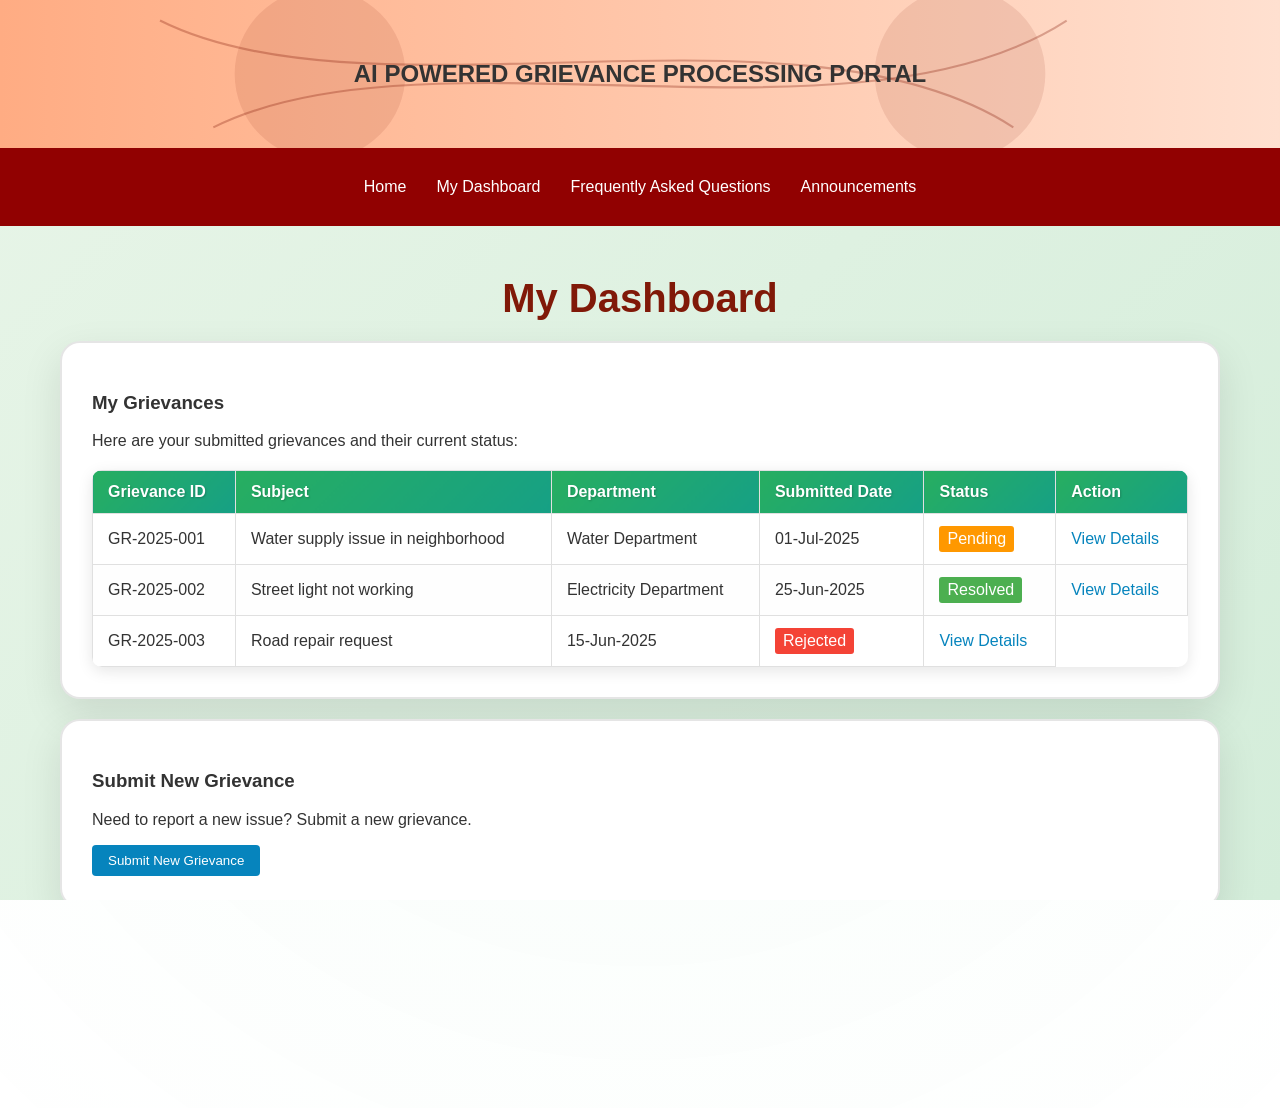
<file: frontend/dashboard.html>
<!DOCTYPE html>
<html id="portal_html" lang="en">
  <head>
    <meta http-equiv="X-UA-Compatible" content="IE=edge" />
    <meta
      name="viewport"
      content="width=device-width, initial-scale=1, maximum-scale=1"
    />
    <meta
      http-equiv="Cache-Control"
      content="no-cache, no-store, must-revalidate"
    />
    <meta http-equiv="Pragma" content="no-cache" />
    <title>Dashboard - AI POWERED GRIEVANCE PROCESSING PORTAL</title>

    <!-- Local CSS files -->
    <link rel="stylesheet" type="text/css" href="css/main.css" />
    <link
      id="customStyleSheet"
      href="css/stylesheet.css"
      rel="stylesheet"
      type="text/css"
    />
    <!-- Mobile Responsive CSS -->
    <link rel="stylesheet" type="text/css" href="css/mobile.css" />

    <style>
      /* Dashboard with green theme */
      body,
      html {
        margin: 0;
        padding: 0;
        height: 100%;
        font-family: "Segoe UI", Tahoma, Geneva, Verdana, sans-serif;
        overflow-x: hidden;
        background: linear-gradient(
          135deg,
          #e8f5e8 0%,
          #d4edda 25%,
          #c3e6cb 50%,
          #b1dfbb 75%,
          #a3d9a5 100%
        );
        background-size: 400% 400%;
        animation: gradientShift 15s ease infinite;
        min-height: 100vh;
      }

      body::before {
        content: "";
        position: fixed;
        top: -50%;
        left: -50%;
        width: 200%;
        height: 200%;
        background: radial-gradient(
          circle,
          rgba(39, 174, 96, 0.03) 0%,
          rgba(46, 204, 113, 0.02) 30%,
          transparent 60%
        );
        animation: subtleGlow 15s ease-in-out infinite;
        pointer-events: none;
        z-index: -10;
      }

      @keyframes subtleGlow {
        0%,
        100% {
          transform: translate(-50%, -50%);
          opacity: 0.5;
        }
        50% {
          transform: translate(-50%, -50%);
          opacity: 0.8;
        }
      }

      @keyframes gradientShift {
        0% {
          background-position: 0% 50%;
        }
        50% {
          background-position: 100% 50%;
        }
        100% {
          background-position: 0% 50%;
        }
      }

      .dashboard-container {
        background: white;
        border-radius: 20px;
        padding: 30px;
        margin: 20px 0;
        box-shadow: 0 15px 40px rgba(0, 0, 0, 0.1),
          inset 0 1px 0 rgba(255, 255, 255, 0.9);
        border: 2px solid rgba(0, 0, 0, 0.1);
        animation: fadeInUp 1s ease-out 0.3s both;
      }

      @keyframes fadeInUp {
        from {
          opacity: 0;
          transform: translateY(30px);
        }
        to {
          opacity: 1;
          transform: translateY(0);
        }
      }

      .grievance-list {
        width: 100%;
        border-collapse: collapse;
        margin-top: 20px;
        border-radius: 10px;
        overflow: hidden;
        box-shadow: 0 4px 15px rgba(0, 0, 0, 0.1);
      }

      .grievance-list th,
      .grievance-list td {
        border: 1px solid #e0e0e0;
        padding: 12px 15px;
        text-align: left;
      }

      .grievance-list th {
        background: linear-gradient(135deg, #27ae60 0%, #16a085 100%);
        color: white;
        font-weight: 600;
        text-shadow: 1px 1px 2px rgba(0, 0, 0, 0.2);
      }

      .grievance-list td {
        background: rgba(255, 255, 255, 0.9);
        transition: all 0.3s ease;
      }

      .grievance-list tr:hover td {
        background: rgba(39, 174, 96, 0.05);
        transform: translateY(-1px);
      }

      .grievance-list tr:nth-child(even) {
        background-color: #f9f9f9;
      }

      .status {
        display: inline-block;
        padding: 4px 8px;
        border-radius: 3px;
        color: #fff;
      }

      .status-pending {
        background-color: #ff9800;
      }

      .status-resolved {
        background-color: #4caf50;
      }

      .status-rejected {
        background-color: #f44336;
      }
    </style>

    <!-- Local JavaScript -->
    <script type="text/javascript" src="js/main.js"></script>
  </head>
  <body class="body">
    <div id="container">
      <header class="header">
        <div class="container">
          <h2>AI POWERED GRIEVANCE PROCESSING PORTAL</h2>
        </div>
      </header>

      <nav class="menu">
        <div class="container">
          <ul>
            <li><a href="index.html">Home</a></li>
            <li><a href="dashboard.html" class="selected">My Dashboard</a></li>
            <li><a href="faq.html">Frequently Asked Questions</a></li>
            <li><a href="announcements.html">Announcements</a></li>
          </ul>
        </div>
      </nav>

      <main class="content">
        <div class="container">
          <h1>My Dashboard</h1>

          <div class="dashboard-container">
            <h3>My Grievances</h3>
            <p>Here are your submitted grievances and their current status:</p>

            <table class="grievance-list">
              <thead>
                <tr>
                  <th>Grievance ID</th>
                  <th>Subject</th>
                  <th>Department</th>
                  <th>Submitted Date</th>
                  <th>Status</th>
                  <th>Action</th>
                </tr>
              </thead>
              <tbody>
                <tr>
                  <td>GR-2025-001</td>
                  <td>Water supply issue in neighborhood</td>
                  <td>Water Department</td>
                  <td>01-Jul-2025</td>
                  <td><span class="status status-pending">Pending</span></td>
                  <td><a href="#">View Details</a></td>
                </tr>
                <tr>
                  <td>GR-2025-002</td>
                  <td>Street light not working</td>
                  <td>Electricity Department</td>
                  <td>25-Jun-2025</td>
                  <td><span class="status status-resolved">Resolved</span></td>
                  <td><a href="#">View Details</a></td>
                </tr>
                <tr>
                  <td>GR-2025-003</td>
                  <td>Road repair request</td>
                  <td>15-Jun-2025</td>
                  <td><span class="status status-rejected">Rejected</span></td>
                  <td><a href="#">View Details</a></td>
                </tr>
              </tbody>
            </table>
          </div>

          <div class="dashboard-container">
            <h3>Submit New Grievance</h3>
            <p>Need to report a new issue? Submit a new grievance.</p>
            <button class="btn">Submit New Grievance</button>
          </div>
        </div>
      </main>

      <footer class="footer">
        <div class="container">
          <p>&copy; 2026 AI POWERED GRIEVANCE PROCESSING PORTAL. All rights reserved.</p>
        </div>
      </footer>
    </div>
  </body>
</html>
</file>
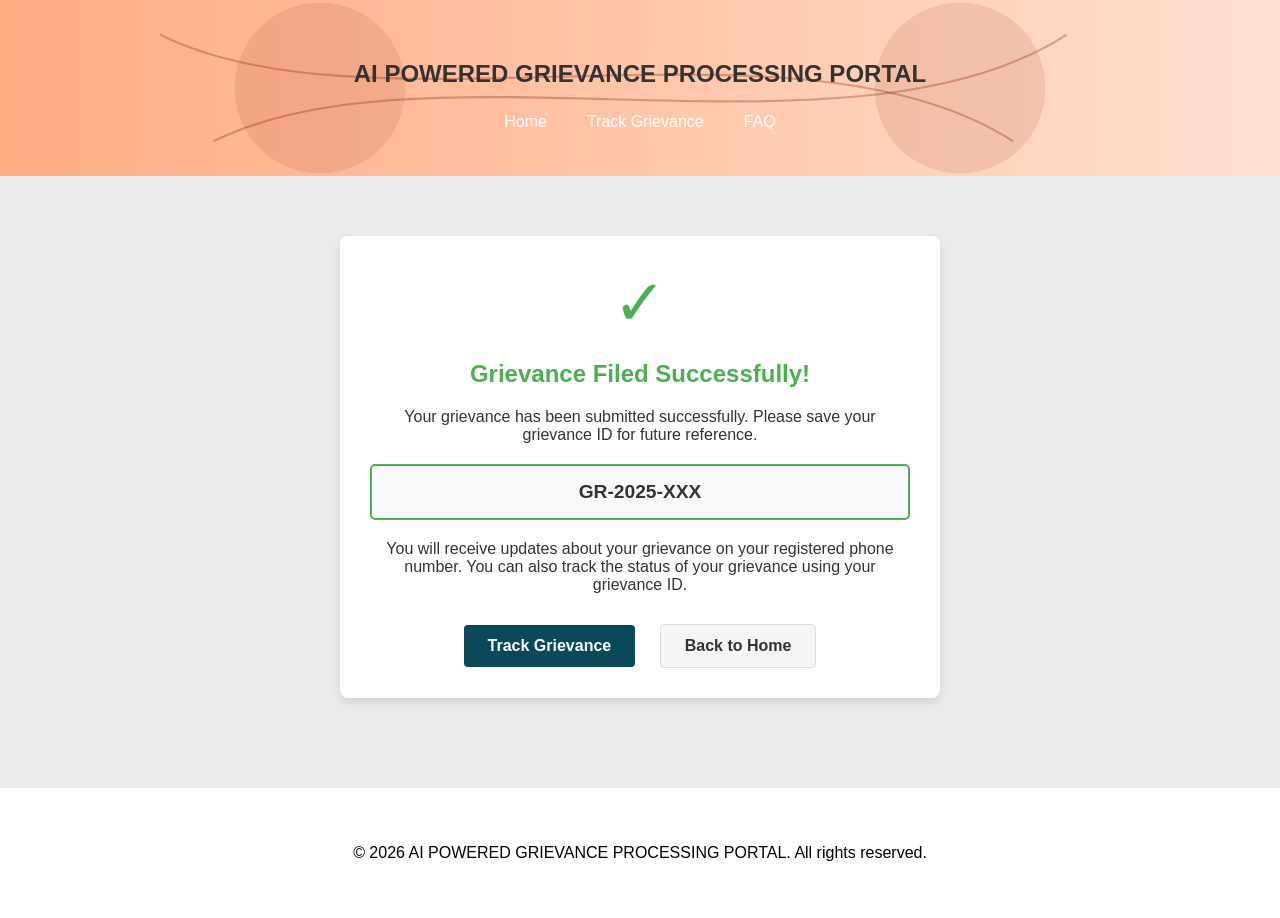
<file: frontend/file_success.html>
<!DOCTYPE html>
<html id="portal_html" lang="en">
  <head>
    <meta http-equiv="X-UA-Compatible" content="IE=edge" />
    <meta
      name="viewport"
      content="width=device-width, initial-scale=1, maximum-scale=1"
    />
    <meta
      http-equiv="Cache-Control"
      content="no-cache, no-store, must-revalidate"
    />
    <meta http-equiv="Pragma" content="no-cache" />
    <title>
      Grievance Filed Successfully - AI POWERED GRIEVANCE PROCESSING PORTAL
    </title>

    <!-- Local CSS files -->
    <link rel="stylesheet" type="text/css" href="css/main.css" />
    <link
      id="customStyleSheet"
      href="css/stylesheet.css"
      rel="stylesheet"
      type="text/css"
    />
    <!-- Mobile Responsive CSS -->
    <link rel="stylesheet" type="text/css" href="css/mobile.css" />

    <style>
      /* Navigation styles */
      .top-nav {
        display: flex;
        justify-content: center;
        margin-top: 15px;
      }

      .nav-links {
        display: flex;
        gap: 20px;
      }

      .nav-link {
        color: white;
        text-decoration: none;
        font-weight: 500;
        padding: 5px 10px;
        border-radius: 5px;
        transition: all 0.3s ease;
      }

      .nav-link:hover {
        background-color: rgba(255, 255, 255, 0.2);
      }

      /* Success page specific styles */
      .success-container {
        max-width: 600px;
        margin: 40px auto;
        padding: 30px;
        background-color: #fff;
        border-radius: 8px;
        box-shadow: 0 4px 10px rgba(0, 0, 0, 0.1);
        text-align: center;
      }

      .success-icon {
        font-size: 64px;
        color: #4caf50;
        margin-bottom: 20px;
      }

      .success-title {
        color: #4caf50;
        margin-bottom: 20px;
      }

      .grievance-id {
        background-color: #f8f9fa;
        padding: 15px;
        border-radius: 5px;
        font-weight: bold;
        font-size: 1.2em;
        margin: 20px 0;
        border: 2px solid #4caf50;
      }

      .btn-group {
        margin-top: 30px;
      }

      .btn-primary {
        background-color: #0a4a58;
        color: white;
        border: none;
        padding: 12px 24px;
        border-radius: 4px;
        cursor: pointer;
        font-size: 16px;
        font-weight: 600;
        margin: 0 10px;
        display: inline-block;
      }

      .btn-secondary {
        background-color: #f3f5f7;
        color: #333;
        border: 1px solid #ddd;
        padding: 12px 24px;
        border-radius: 4px;
        cursor: pointer;
        font-size: 16px;
        font-weight: 600;
        margin: 0 10px;
        display: inline-block;
      }

      .btn-primary:hover {
        background-color: #083842;
      }

      .btn-secondary:hover {
        background-color: #e9ecef;
      }

      .department-box {
        background-color: #e8f5e8;
        padding: 15px;
        border-radius: 5px;
        margin: 20px 0;
        border: 2px solid #2c8e2c;
        color: #2c8e2c;
      }

      .department-box strong {
        font-size: 1.1em;
      }

      #department-name {
        font-weight: bold;
      }

      .department-box small {
        color: #6c757d;
        display: block;
        margin-top: 5px;
      }

      /* Similarity warning styles */
      .similarity-alert {
        background-color: #fff3cd;
        border: 2px solid #ffc107;
        border-radius: 8px;
        padding: 15px;
        margin: 20px 0;
        display: flex;
        align-items: flex-start;
        gap: 12px;
      }

      .alert-icon {
        font-size: 24px;
        color: #ff9800;
        flex-shrink: 0;
      }

      .alert-content {
        flex: 1;
        color: #856404;
      }

      .alert-content strong {
        color: #856404;
        font-size: 1.1em;
        display: block;
        margin-bottom: 8px;
      }

      .alert-content p {
        margin: 0;
        font-size: 0.95em;
        line-height: 1.4;
      }

      #similar-count {
        font-weight: bold;
        color: #ff9800;
      }
    </style>

    <!-- Local JavaScript -->
    <script type="text/javascript" src="js/main.js"></script>
    <script>
      // Get grievance ID and department from URL
      document.addEventListener("DOMContentLoaded", function () {
        const urlParams = new URLSearchParams(window.location.search);
        const grievanceId = urlParams.get("id");
        const department = urlParams.get("department");
        const similarityDetected = urlParams.get("similarity") === "true";
        const similarCount = parseInt(urlParams.get("similar_count")) || 0;

        if (grievanceId) {
          document.getElementById("grievance-id").innerText = grievanceId;
        } else {
          document.getElementById("grievance-id").innerText = "GR-2025-XXX";
        }

        // Display department if available
        if (department && department !== "General") {
          document.getElementById("department-info").style.display = "block";
          document.getElementById("department-name").innerText = department;
        }

        // Display similarity warning if detected
        if (similarityDetected && similarCount > 0) {
          document.getElementById("similarity-warning").style.display = "block";
          document.getElementById("similar-count").innerText = similarCount;
        }
      });
    </script>
  </head>
  <body class="body">
    <div id="container">
      <header class="header">
        <div class="container">
          <h2>AI POWERED GRIEVANCE PROCESSING PORTAL</h2>
          <nav class="top-nav">
            <div class="nav-links">
              <a href="index.html" class="nav-link">Home</a>
              <a href="track_grievance.html" class="nav-link"
                >Track Grievance</a
              >
              <a href="faq.html" class="nav-link">FAQ</a>
            </div>
          </nav>
        </div>
      </header>

      <main class="content">
        <div class="container">
          <div class="success-container">
            <div class="success-icon">✓</div>
            <h2 class="success-title">Grievance Filed Successfully!</h2>
            <p>
              Your grievance has been submitted successfully. Please save your
              grievance ID for future reference.
            </p>

            <div class="grievance-id" id="grievance-id">GR-2025-XXX</div>

            <div id="similarity-warning" style="display: none">
              <div class="similarity-alert">
                <div class="alert-icon">⚠️</div>
                <div class="alert-content">
                  <strong>Similar Grievances Detected</strong>
                  <p>
                    Our AI system found
                    <span id="similar-count">0</span> similar grievance(s)
                    already filed. Your case has been submitted but may be
                    related to existing complaints. Officers will review and
                    consolidate if necessary.
                  </p>
                </div>
              </div>
            </div>

            <div id="department-info" style="display: none">
              <div class="department-box">
                <strong>Department Assigned:</strong>
                <span id="department-name"></span><br />
                <small
                  >Your grievance has been automatically classified and routed
                  to the appropriate department for faster resolution.</small
                >
              </div>
            </div>

            <p>
              You will receive updates about your grievance on your registered
              phone number. You can also track the status of your grievance
              using your grievance ID.
            </p>

            <div class="btn-group">
              <a href="track_grievance.html" class="btn-primary"
                >Track Grievance</a
              >
              <a href="index.html" class="btn-secondary">Back to Home</a>
            </div>
          </div>
        </div>
      </main>

      <footer class="footer">
        <div class="container">
          <p>
            &copy; 2026 AI POWERED GRIEVANCE PROCESSING PORTAL. All rights
            reserved.
          </p>
        </div>
      </footer>
    </div>
  </body>
</html>
</file>
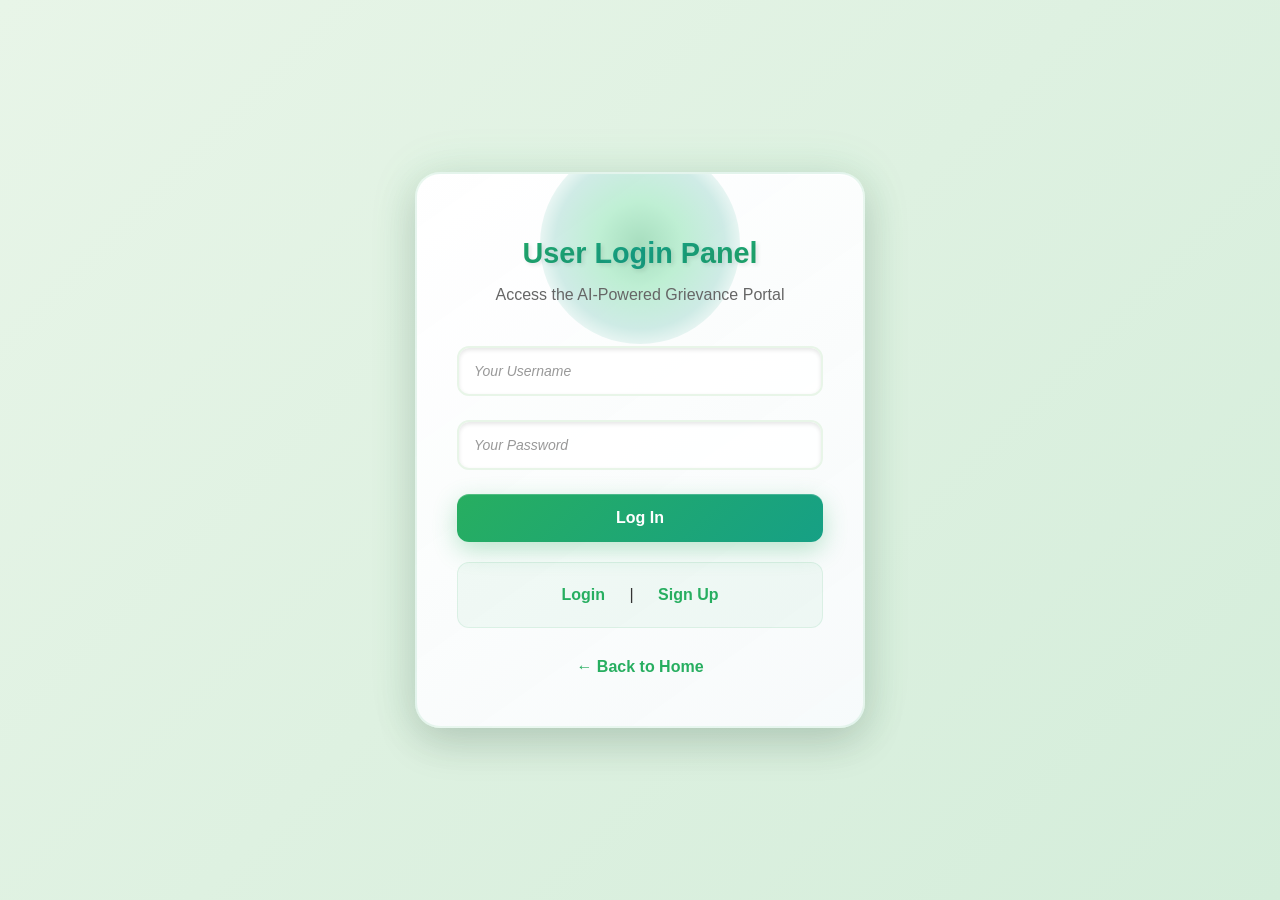
<file: frontend/login_new.html>
<!DOCTYPE html>
<html id="portal_html" lang="en">
  <head>
    <meta http-equiv="X-UA-Compatible" content="IE=edge" />
    <meta
      name="viewport"
      content="width=device-width, initial-scale=1, maximum-scale=1"
    />
    <meta
      http-equiv="Cache-Control"
      content="no-cache, no-store, must-revalidate"
    />
    <meta http-equiv="Pragma" content="no-cache" />
    <title>Portal Access - AI POWERED GRIEVANCE PROCESSING PORTAL</title>

    <!-- Local CSS files -->
    <link rel="stylesheet" type="text/css" href="css/main.css" />
    <link
      id="customStyleSheet"
      href="css/stylesheet.css"
      rel="stylesheet"
      type="text/css"
    />
    <!-- Mobile Responsive CSS -->
    <link rel="stylesheet" type="text/css" href="css/mobile.css" />

    <style>
      /* Login page with green theme matching the portal style */
      body,
      html {
        margin: 0;
        padding: 0;
        height: 100%;
        font-family: "Segoe UI", Tahoma, Geneva, Verdana, sans-serif;
        overflow-x: hidden;
        background: linear-gradient(
          135deg,
          #e8f5e8 0%,
          #d4edda 25%,
          #c3e6cb 50%,
          #b1dfbb 75%,
          #a3d9a5 100%
        );
        background-size: 400% 400%;
        animation: gradientShift 15s ease infinite;
        min-height: 100vh;
      }

      body::before {
        content: "";
        position: fixed;
        top: -50%;
        left: -50%;
        width: 200%;
        height: 200%;
        background: radial-gradient(
          circle,
          rgba(39, 174, 96, 0.03) 0%,
          rgba(46, 204, 113, 0.02) 30%,
          transparent 60%
        );
        animation: subtleGlow 15s ease-in-out infinite;
        pointer-events: none;
        z-index: -10;
      }

      @keyframes gradientShift {
        0% {
          background-position: 0% 50%;
        }
        50% {
          background-position: 100% 50%;
        }
        100% {
          background-position: 0% 50%;
        }
      }

      @keyframes subtleGlow {
        0%,
        100% {
          transform: translate(-50%, -50%);
          opacity: 0.5;
        }
        50% {
          transform: translate(-50%, -50%);
          opacity: 0.8;
        }
      }

      .main-container {
        display: flex;
        justify-content: center;
        align-items: center;
        min-height: 100vh;
        padding: 20px;
        position: relative;
      }

      .auth-wrapper {
        background: linear-gradient(
          145deg,
          rgba(255, 255, 255, 0.98),
          rgba(248, 250, 252, 0.95)
        );
        padding: 40px;
        border-radius: 25px;
        box-shadow: 0 15px 40px rgba(0, 0, 0, 0.15),
          inset 0 1px 0 rgba(255, 255, 255, 0.9),
          0 0 50px rgba(39, 174, 96, 0.1);
        width: 100%;
        max-width: 450px;
        border: 2px solid rgba(39, 174, 96, 0.1);
        transition: all 0.4s cubic-bezier(0.175, 0.885, 0.32, 1.275);
        animation: fadeInUp 1.2s cubic-bezier(0.175, 0.885, 0.32, 1.275) 0.3s
          both;
        position: relative;
        overflow: hidden;
      }

      .auth-wrapper::before {
        content: "";
        position: absolute;
        top: -30px;
        left: 50%;
        transform: translateX(-50%);
        width: 200px;
        height: 200px;
        background: radial-gradient(
          circle,
          rgba(39, 174, 96, 0.4) 0%,
          rgba(46, 204, 113, 0.3) 30%,
          rgba(22, 160, 133, 0.2) 60%,
          transparent 80%
        );
        border-radius: 50%;
        z-index: -1;
        animation: dynamicGlow 4s ease-in-out infinite;
      }

      @keyframes fadeInUp {
        0% {
          opacity: 0;
          transform: translateY(50px) scale(0.9);
        }
        60% {
          opacity: 0.8;
          transform: translateY(-10px) scale(1.05);
        }
        100% {
          opacity: 1;
          transform: translateY(0) scale(1);
        }
      }

      @keyframes dynamicGlow {
        0%,
        100% {
          transform: translateX(-50%) scale(1) rotate(0deg);
          opacity: 0.6;
        }
        25% {
          transform: translateX(-50%) scale(1.2) rotate(90deg);
          opacity: 0.8;
        }
        50% {
          transform: translateX(-50%) scale(1.4) rotate(180deg);
          opacity: 1;
        }
        75% {
          transform: translateX(-50%) scale(1.2) rotate(270deg);
          opacity: 0.8;
        }
      }

      .auth-wrapper:hover {
        transform: translateY(-5px) scale(1.02);
        box-shadow: 0 25px 60px rgba(0, 0, 0, 0.2),
          inset 0 1px 0 rgba(255, 255, 255, 0.9),
          0 0 80px rgba(39, 174, 96, 0.2);
      }

      h2 {
        text-align: center;
        color: #27ae60;
        margin-bottom: 12px;
        font-size: 1.8rem;
        font-weight: bold;
        text-shadow: 2px 2px 4px rgba(0, 0, 0, 0.1);
        background: linear-gradient(
          135deg,
          #27ae60 0%,
          #16a085 50%,
          #27ae60 100%
        );
        background-clip: text;
        -webkit-background-clip: text;
        -webkit-text-fill-color: transparent;
        animation: simpleShimmer 4s ease-in-out infinite;
      }

      @keyframes simpleShimmer {
        0%,
        100% {
          opacity: 0.9;
        }
        50% {
          opacity: 1;
        }
      }

      .subtitle {
        text-align: center;
        color: #666;
        margin-bottom: 30px;
        font-size: 1rem;
        font-weight: 500;
      }

      input {
        width: 100%;
        padding: 15px;
        margin: 12px 0;
        border-radius: 12px;
        border: 2px solid #e8f5e8;
        font-family: "Segoe UI", Tahoma, Geneva, Verdana, sans-serif;
        font-size: 14px;
        background: rgba(255, 255, 255, 0.9);
        transition: all 0.3s cubic-bezier(0.175, 0.885, 0.32, 1.275);
        box-shadow: inset 0 2px 4px rgba(0, 0, 0, 0.1);
        box-sizing: border-box;
      }

      input:focus {
        outline: none;
        border-color: #27ae60;
        background: rgba(255, 255, 255, 1);
        box-shadow: 0 0 0 3px rgba(39, 174, 96, 0.1),
          inset 0 2px 4px rgba(0, 0, 0, 0.1);
        transform: translateY(-2px);
      }

      input::placeholder {
        color: #999;
        font-style: italic;
      }

      button {
        width: 100%;
        padding: 15px;
        background: linear-gradient(135deg, #27ae60 0%, #16a085 100%);
        border: none;
        color: #fff;
        font-size: 16px;
        font-weight: bold;
        border-radius: 12px;
        cursor: pointer;
        margin-top: 12px;
        font-family: "Segoe UI", Tahoma, Geneva, Verdana, sans-serif;
        transition: all 0.4s cubic-bezier(0.175, 0.885, 0.32, 1.675);
        box-shadow: 0 8px 25px rgba(39, 174, 96, 0.3),
          inset 0 1px 0 rgba(255, 255, 255, 0.2);
        position: relative;
        overflow: hidden;
      }

      button::before {
        content: "";
        position: absolute;
        top: 0;
        left: -100%;
        width: 100%;
        height: 100%;
        background: linear-gradient(
          90deg,
          transparent,
          rgba(255, 255, 255, 0.2),
          transparent
        );
        transition: left 0.5s;
      }

      button:hover {
        background: linear-gradient(135deg, #2ecc71 0%, #27ae60 100%);
        transform: translateY(-3px);
        box-shadow: 0 15px 40px rgba(39, 174, 96, 0.4),
          inset 0 1px 0 rgba(255, 255, 255, 0.3);
      }

      button:hover::before {
        left: 100%;
      }

      button:active {
        transform: translateY(-1px);
        transition: all 0.1s ease;
      }

      .switch-link {
        text-align: center;
        margin-top: 20px;
        padding: 15px;
        background: rgba(39, 174, 96, 0.05);
        border-radius: 12px;
        border: 1px solid rgba(39, 174, 96, 0.1);
      }

      .switch-link a {
        color: #27ae60;
        text-decoration: none;
        cursor: pointer;
        font-weight: 600;
        padding: 8px 15px;
        border-radius: 8px;
        transition: all 0.3s ease;
        display: inline-block;
        margin: 0 5px;
      }

      .switch-link a:hover {
        background: rgba(39, 174, 96, 0.1);
        transform: translateY(-2px);
        text-decoration: underline;
      }

      .form-card {
        display: none;
        animation: slideIn 0.5s ease-out;
      }

      .form-card.active {
        display: block;
      }

      @keyframes slideIn {
        from {
          opacity: 0;
          transform: translateX(20px);
        }
        to {
          opacity: 1;
          transform: translateX(0);
        }
      }

      .back-link {
        display: block;
        text-align: center;
        margin-top: 20px;
        color: #27ae60;
        text-decoration: none;
        font-weight: 600;
        transition: all 0.3s ease;
        padding: 10px;
        border-radius: 8px;
      }

      .back-link:hover {
        background: rgba(39, 174, 96, 0.1);
        transform: translateY(-2px);
      }

      /* Notification styles */
      .notification {
        position: fixed;
        top: 20px;
        right: 20px;
        z-index: 1000;
        padding: 15px 20px;
        border-radius: 8px;
        color: white;
        font-weight: bold;
        box-shadow: 0 4px 12px rgba(0, 0, 0, 0.15);
        transform: translateX(100%);
        transition: transform 0.3s ease-out;
      }

      .notification.show {
        transform: translateX(0);
      }

      .notification.success {
        background: linear-gradient(135deg, #27ae60, #2ecc71);
      }

      .notification.error {
        background: linear-gradient(135deg, #e74c3c, #c0392b);
      }

      .notification.info {
        background: linear-gradient(135deg, #3498db, #2980b9);
      }

      @media (max-width: 768px) {
        .auth-wrapper {
          margin: 20px;
          padding: 30px;
          max-width: 100%;
        }

        h2 {
          font-size: 1.5rem;
        }

        input,
        button {
          padding: 12px;
        }
      }
    </style>

    <!-- Local JavaScript -->
    <script type="text/javascript" src="js/api.js"></script>
    <script type="text/javascript" src="js/main.js"></script>
  </head>
  <body class="body">
    <div class="main-container">
      <div class="auth-wrapper">
        <h2 id="form-header">User Login Panel</h2>
        <p class="subtitle">Access the AI-Powered Grievance Portal</p>

        <!-- Sign In Form -->
        <form id="form-login" class="form-card active">
          <input
            type="text"
            name="user_id"
            placeholder="Your Username"
            required
          />
          <input
            type="password"
            name="passcode"
            placeholder="Your Password"
            required
          />
          <button type="submit">Log In</button>
        </form>

        <!-- Register Form -->
        <form id="form-signup" class="form-card">
          <input
            type="text"
            name="full_name"
            placeholder="Full Name"
            required
          />
          <input
            type="text"
            name="new_user"
            placeholder="Create Username"
            required
          />
          <input
            type="password"
            name="new_pass"
            placeholder="Create Password"
            required
          />
          <button type="submit">Register</button>
        </form>

        <div class="switch-link">
          <a onclick="toggleForms('form-login', 'User Login Panel')">Login</a> |
          <a onclick="toggleForms('form-signup', 'User Signup Panel')"
            >Sign Up</a
          >
        </div>

        <a href="index.html" class="back-link">← Back to Home</a>
      </div>
    </div>

    <script>
      const apiURL = "https://grivanceredressalsystemb.onrender.com";

      // Show notification function
      function showNotification(message, type = "info") {
        // Remove existing notifications
        const existing = document.querySelector(".notification");
        if (existing) {
          existing.remove();
        }

        // Create new notification
        const notification = document.createElement("div");
        notification.className = `notification ${type}`;
        notification.textContent = message;
        document.body.appendChild(notification);

        // Show notification
        setTimeout(() => notification.classList.add("show"), 100);

        // Hide notification after 3 seconds
        setTimeout(() => {
          notification.classList.remove("show");
          setTimeout(() => notification.remove(), 300);
        }, 3000);
      }

      // Toggle between login and signup forms
      function toggleForms(formId, title) {
        document
          .querySelectorAll(".form-card")
          .forEach((f) => f.classList.remove("active"));
        document.getElementById(formId).classList.add("active");
        document.getElementById("form-header").textContent = title;

        // Update URL parameter without refreshing the page
        const urlParams = new URLSearchParams(window.location.search);
        if (formId === "form-signup") {
          urlParams.set("form", "signup");
        } else {
          urlParams.delete("form");
        }

        // Preserve redirect parameter if it exists
        const redirectTo = urlParams.get("redirect");

        // Update URL without refreshing the page
        const newUrl =
          window.location.pathname +
          (urlParams.toString() ? "?" + urlParams.toString() : "");
        window.history.replaceState({}, "", newUrl);
      }

      // Handle user registration
      document
        .getElementById("form-signup")
        .addEventListener("submit", async (e) => {
          e.preventDefault();

          try {
            const data = new FormData(e.target);

            showNotification("Creating your account...", "info");

            const res = await fetch(`${apiURL}/register`, {
              method: "POST",
              body: data,
            });

            const output = await res.json();

            if (res.ok && output.message) {
              showNotification(output.message, "success");
              toggleForms("form-login", "User Login Panel");
              // Clear the signup form
              e.target.reset();
            } else {
              showNotification(output.error || "Registration failed", "error");
            }
          } catch (error) {
            console.error("Registration error:", error);
            showNotification("Network error. Please try again.", "error");
          }
        });

      // Handle user login
      document
        .getElementById("form-login")
        .addEventListener("submit", async (e) => {
          e.preventDefault();

          try {
            const data = new FormData(e.target);

            showNotification("Logging you in...", "info");

            const res = await fetch(`${apiURL}/login`, {
              method: "POST",
              body: data,
            });

            const output = await res.json();

            if (res.ok && output.role === "user") {
              // Store user information
              sessionStorage.setItem(
                "user",
                JSON.stringify({
                  username: data.get("user_id"),
                  role: output.role,
                })
              );

              showNotification(
                output.message || "Login successful!",
                "success"
              );

              // Redirect to intended page or file grievance page after successful login
              const urlParams = new URLSearchParams(window.location.search);
              const redirectTo =
                urlParams.get("redirect") || "file_grievance.html";

              setTimeout(() => {
                window.location.href = redirectTo;
              }, 1500);
            } else if (res.ok && output.role === "admin") {
              // Store admin information
              sessionStorage.setItem(
                "user",
                JSON.stringify({
                  username: data.get("user_id"),
                  role: output.role,
                  department: output.department,
                })
              );

              showNotification(
                output.message || "Admin login successful!",
                "success"
              );

              setTimeout(() => {
                window.location.href =
                  output.dashboard || "officer_dashboard.html";
              }, 1500);
            } else {
              showNotification(output.error || "Login failed", "error");
            }
          } catch (error) {
            console.error("Login error:", error);
            showNotification("Network error. Please try again.", "error");
          }
        });

      // Add input focus effects
      document.addEventListener("DOMContentLoaded", function () {
        // Check URL parameters to determine which form to show
        const urlParams = new URLSearchParams(window.location.search);
        const formType = urlParams.get("form");

        if (formType === "signup") {
          toggleForms("form-signup", "User Signup Panel");
        }

        const inputs = document.querySelectorAll("input");
        inputs.forEach((input) => {
          input.addEventListener("focus", function () {
            this.parentElement.style.transform = "scale(1.02)";
          });

          input.addEventListener("blur", function () {
            this.parentElement.style.transform = "scale(1)";
          });
        });
      });
    </script>
  </body>
</html>
</file>
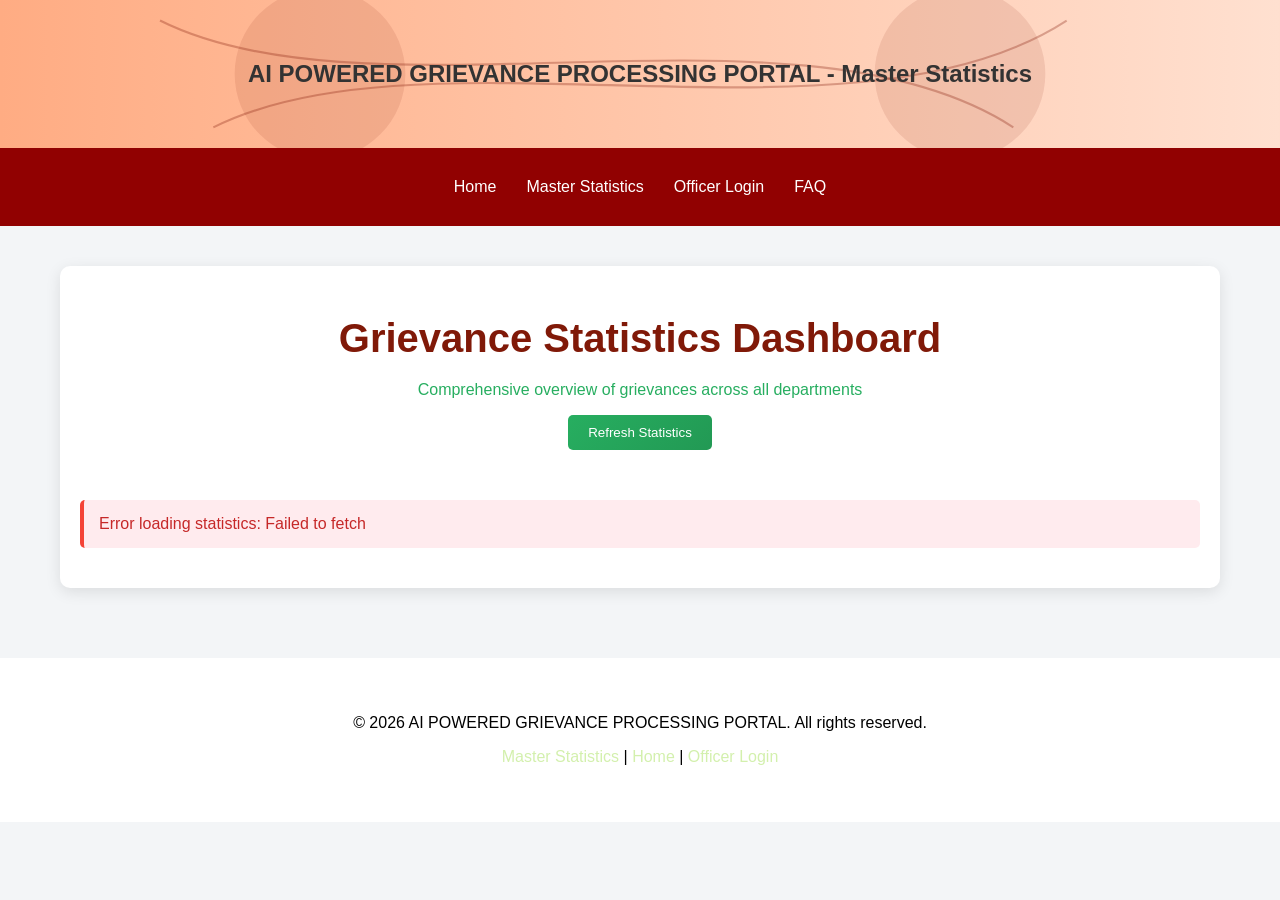
<file: frontend/masterpage.html>
<!DOCTYPE html>
<html lang="en">
<head>
    <meta charset="UTF-8">
    <meta name="viewport" content="width=device-width, initial-scale=1.0">
    <title>Master Statistics - AI Powered Grievance Portal</title>
    <link rel="stylesheet" href="css/main.css">
    <link rel="stylesheet" href="css/stylesheet.css">
    <!-- Mobile Responsive CSS -->
    <link rel="stylesheet" href="css/mobile.css">
    <style>
        .stats-container {
            max-width: 1400px;
            margin: 20px auto;
            padding: 20px;
            background: white;
            border-radius: 10px;
            box-shadow: 0 4px 15px rgba(0,0,0,0.1);
        }

        .stats-header {
            text-align: center;
            margin-bottom: 30px;
            color: #27ae60;
        }

        .stats-grid {
            display: grid;
            grid-template-columns: repeat(auto-fit, minmax(250px, 1fr));
            gap: 20px;
            margin-bottom: 30px;
        }

        .stat-card {
            background: linear-gradient(135deg, #f8f9fa, #e9ecef);
            padding: 20px;
            border-radius: 10px;
            text-align: center;
            border-left: 4px solid #27ae60;
            transition: transform 0.3s ease;
        }

        .stat-card:hover {
            transform: translateY(-5px);
        }

        .stat-number {
            font-size: 2.5em;
            font-weight: bold;
            color: #27ae60;
            margin-bottom: 5px;
        }

        .stat-label {
            color: #666;
            font-size: 0.9em;
        }

        .charts-section {
            margin-top: 40px;
        }

        .chart-container {
            background: white;
            border-radius: 10px;
            padding: 20px;
            margin-bottom: 20px;
            box-shadow: 0 2px 10px rgba(0,0,0,0.1);
        }

        .chart-title {
            color: #27ae60;
            margin-bottom: 15px;
            font-size: 1.2em;
            font-weight: bold;
        }

        table {
            width: 100%;
            border-collapse: collapse;
            margin-top: 15px;
        }

        th, td {
            padding: 12px;
            text-align: left;
            border-bottom: 1px solid #ddd;
        }

        th {
            background: linear-gradient(135deg, #27ae60, #229954);
            color: white;
            font-weight: 600;
        }

        tr:hover {
            background-color: #f8f9fa;
        }

        .status-badge {
            padding: 4px 8px;
            border-radius: 4px;
            color: white;
            font-size: 0.8em;
            font-weight: bold;
        }

        .status-pending { background-color: #ff9800; }
        .status-resolved { background-color: #4caf50; }
        .status-rejected { background-color: #f44336; }
        .status-in_progress { background-color: #2196f3; }

        .priority-badge {
            padding: 4px 8px;
            border-radius: 4px;
            color: white;
            font-size: 0.8em;
            font-weight: bold;
        }

        .priority-High { background-color: #f44336; }
        .priority-Medium { background-color: #ff9800; }
        .priority-Low { background-color: #4caf50; }

        .loading {
            text-align: center;
            padding: 50px;
            color: #666;
        }

        .error {
            background-color: #ffebee;
            color: #c62828;
            padding: 15px;
            border-radius: 5px;
            margin: 20px 0;
            border-left: 4px solid #f44336;
        }

        .refresh-btn {
            background: linear-gradient(135deg, #27ae60, #229954);
            color: white;
            border: none;
            padding: 10px 20px;
            border-radius: 5px;
            cursor: pointer;
            margin-bottom: 20px;
            transition: background 0.3s ease;
        }

        .refresh-btn:hover {
            background: linear-gradient(135deg, #229954, #1e8449);
        }

        @media (max-width: 768px) {
            .stats-grid {
                grid-template-columns: 1fr;
            }

            .stat-card {
                padding: 15px;
            }

            .stat-number {
                font-size: 2em;
            }
        }
    </style>
</head>
<body>
    <header class="header">
        <div class="container">
            <h2>AI POWERED GRIEVANCE PROCESSING PORTAL - Master Statistics</h2>
        </div>
    </header>

    <nav class="menu">
        <div class="container">
            <ul>
                <li><a href="index.html">Home</a></li>
                <li><a href="masterpage.html" class="selected">Master Statistics</a></li>
                <li><a href="officer_login.html">Officer Login</a></li>
                <li><a href="faq.html">FAQ</a></li>
            </ul>
        </div>
    </nav>

    <main class="content">
        <div class="container">
            <div class="stats-container">
                <div class="stats-header">
                    <h1>Grievance Statistics Dashboard</h1>
                    <p>Comprehensive overview of grievances across all departments</p>
                    <button class="refresh-btn" onclick="loadStatistics()">Refresh Statistics</button>
                </div>

                <div id="loading" class="loading">
                    Loading statistics...
                </div>

                <div id="error" class="error" style="display: none;"></div>

                <div id="stats-content" style="display: none;">
                    <!-- Overview Cards -->
                    <div class="stats-grid" id="overview-cards">
                        <!-- Cards will be populated by JavaScript -->
                    </div>

                    <!-- Department-wise Statistics -->
                    <div class="charts-section">
                        <div class="chart-container">
                            <div class="chart-title">Grievances by Department</div>
                            <table id="department-table">
                                <thead>
                                    <tr>
                                        <th>Department</th>
                                        <th>Total</th>
                                        <th>Pending</th>
                                        <th>In Progress</th>
                                        <th>Resolved</th>
                                        <th>Rejected</th>
                                        <th>High Priority</th>
                                        <th>Last 7 Days</th>
                                        <th>Last 30 Days</th>
                                    </tr>
                                </thead>
                                <tbody id="department-body">
                                    <!-- Rows will be populated by JavaScript -->
                                </tbody>
                            </table>
                        </div>

                        <!-- Status Distribution -->
                        <div class="chart-container">
                            <div class="chart-title">Overall Status Distribution</div>
                            <table id="status-table">
                                <thead>
                                    <tr>
                                        <th>Status</th>
                                        <th>Count</th>
                                        <th>Percentage</th>
                                    </tr>
                                </thead>
                                <tbody id="status-body">
                                    <!-- Rows will be populated by JavaScript -->
                                </tbody>
                            </table>
                        </div>

                        <!-- Priority Distribution -->
                        <div class="chart-container">
                            <div class="chart-title">Priority Distribution</div>
                            <table id="priority-table">
                                <thead>
                                    <tr>
                                        <th>Priority</th>
                                        <th>Count</th>
                                        <th>Percentage</th>
                                    </tr>
                                </thead>
                                <tbody id="priority-body">
                                    <!-- Rows will be populated by JavaScript -->
                                </tbody>
                            </table>
                        </div>
                    </div>
                </div>
            </div>
        </div>
    </main>

    <footer class="footer">
        <div class="container">
            <p>&copy; 2026 AI POWERED GRIEVANCE PROCESSING PORTAL. All rights reserved.</p>
            <p><a href="masterpage.html" style="color: #d3f0ad;">Master Statistics</a> | 
               <a href="index.html" style="color: #d3f0ad;">Home</a> | 
               <a href="officer_login.html" style="color: #d3f0ad;">Officer Login</a></p>
        </div>
    </footer>

    <script>
        async function loadStatistics() {
            const loading = document.getElementById('loading');
            const error = document.getElementById('error');
            const content = document.getElementById('stats-content');

            loading.style.display = 'block';
            error.style.display = 'none';
            content.style.display = 'none';

            try {
                const response = await fetch('https://grivanceredressalsystemb.onrender.com/admin/statistics');
                const data = await response.json();

                if (data.success) {
                    displayStatistics(data.statistics);
                    content.style.display = 'block';
                } else {
                    throw new Error(data.message || 'Failed to load statistics');
                }
            } catch (err) {
                error.textContent = 'Error loading statistics: ' + err.message;
                error.style.display = 'block';
            } finally {
                loading.style.display = 'none';
            }
        }

        function displayStatistics(stats) {
            // Overview Cards
            const overviewCards = document.getElementById('overview-cards');
            overviewCards.innerHTML = `
                <div class="stat-card">
                    <div class="stat-number">${stats.total_grievances}</div>
                    <div class="stat-label">Total Grievances</div>
                </div>
                <div class="stat-card">
                    <div class="stat-number">${stats.departments_count}</div>
                    <div class="stat-label">Departments</div>
                </div>
                <div class="stat-card">
                    <div class="stat-number">${stats.recent_activity.last_7_days}</div>
                    <div class="stat-label">Last 7 Days</div>
                </div>
                <div class="stat-card">
                    <div class="stat-number">${stats.recent_activity.last_30_days}</div>
                    <div class="stat-label">Last 30 Days</div>
                </div>
            `;

            // Department Table
            const deptBody = document.getElementById('department-body');
            deptBody.innerHTML = '';

            for (const [dept, data] of Object.entries(stats.by_department)) {
                const row = document.createElement('tr');
                row.innerHTML = `
                    <td>${dept}</td>
                    <td>${data.total}</td>
                    <td>${data.pending}</td>
                    <td>${data.in_progress}</td>
                    <td>${data.resolved}</td>
                    <td>${data.rejected}</td>
                    <td>${data.high_priority}</td>
                    <td>${data.recent_7_days}</td>
                    <td>${data.recent_30_days}</td>
                `;
                deptBody.appendChild(row);
            }

            // Status Table
            const statusBody = document.getElementById('status-body');
            statusBody.innerHTML = '';

            const total = stats.total_grievances;
            for (const [status, count] of Object.entries(stats.by_status)) {
                const percentage = total > 0 ? ((count / total) * 100).toFixed(1) : 0;
                const row = document.createElement('tr');
                row.innerHTML = `
                    <td><span class="status-badge status-${status}">${status.replace('_', ' ').toUpperCase()}</span></td>
                    <td>${count}</td>
                    <td>${percentage}%</td>
                `;
                statusBody.appendChild(row);
            }

            // Priority Table
            const priorityBody = document.getElementById('priority-body');
            priorityBody.innerHTML = '';

            for (const [priority, count] of Object.entries(stats.by_priority)) {
                const percentage = total > 0 ? ((count / total) * 100).toFixed(1) : 0;
                const row = document.createElement('tr');
                row.innerHTML = `
                    <td><span class="priority-badge priority-${priority}">${priority}</span></td>
                    <td>${count}</td>
                    <td>${percentage}%</td>
                `;
                priorityBody.appendChild(row);
            }
        }

        // Load statistics on page load
        document.addEventListener('DOMContentLoaded', loadStatistics);
    </script>
</body>
</html>
</file>
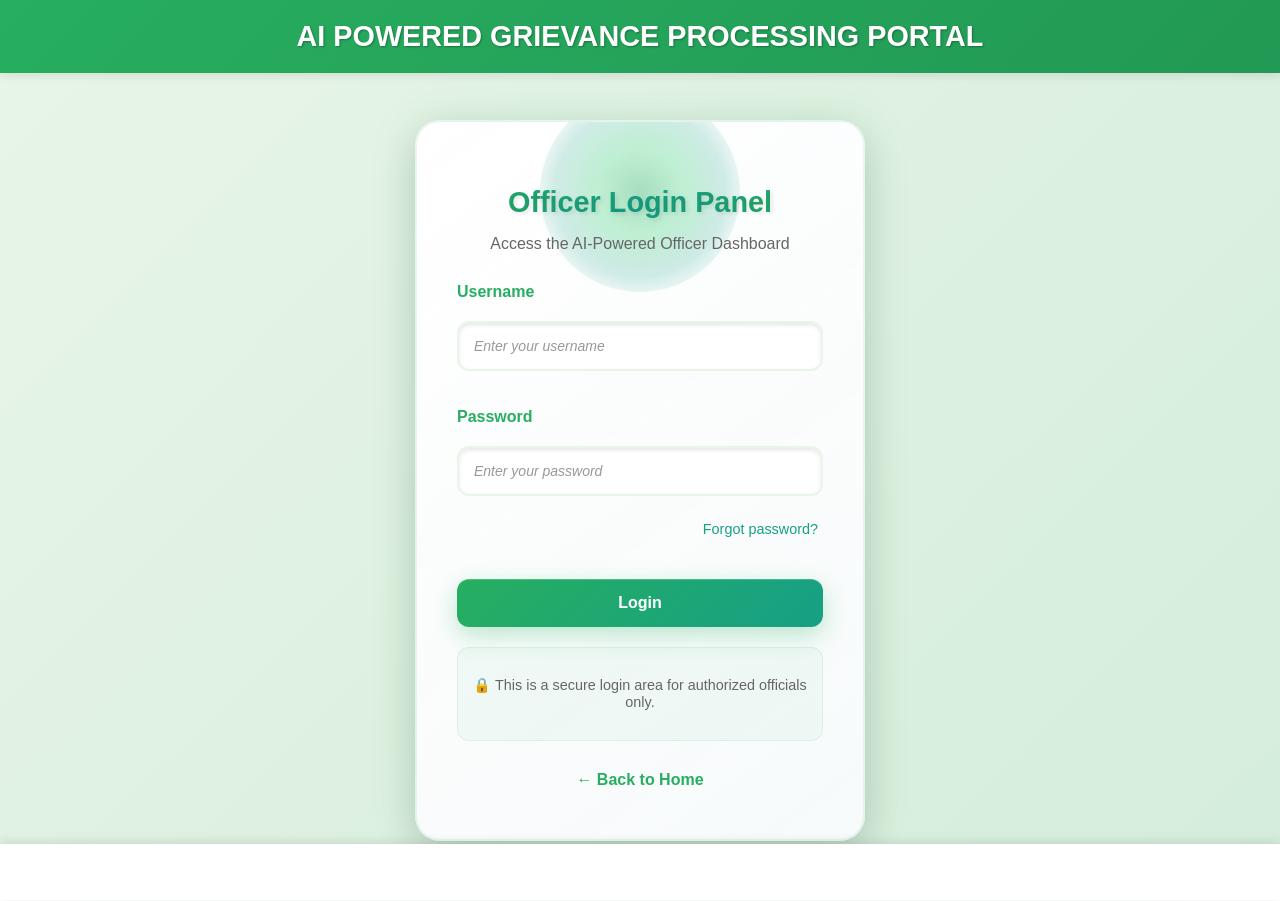
<file: frontend/officer_login.html>
<!DOCTYPE html>
<html id="portal_html" lang="en">
  <head>
    <meta http-equiv="X-UA-Compatible" content="IE=edge" />
    <meta
      name="viewport"
      content="width=device-width, initial-scale=1, maximum-scale=1"
    />
    <meta
      http-equiv="Cache-Control"
      content="no-cache, no-store, must-revalidate"
    />
    <meta http-equiv="Pragma" content="no-cache" />
    <title>Officer Login - AI POWERED GRIEVANCE PROCESSING PORTAL</title>

    <!-- Local CSS files -->
    <link rel="stylesheet" type="text/css" href="css/main.css" />
    <link
      id="customStyleSheet"
      href="css/stylesheet.css"
      rel="stylesheet"
      type="text/css"
    />
    <!-- Mobile Responsive CSS -->
    <link rel="stylesheet" type="text/css" href="css/mobile.css" />

    <style>
      /* Officer login with same modern UI as user login */
      body,
      html {
        margin: 0;
        padding: 0;
        height: 100%;
        font-family: "Segoe UI", Tahoma, Geneva, Verdana, sans-serif;
        overflow-x: hidden;
        background: linear-gradient(
          135deg,
          #e8f5e8 0%,
          #d4edda 25%,
          #c3e6cb 50%,
          #b1dfbb 75%,
          #a3d9a5 100%
        );
        background-size: 400% 400%;
        animation: gradientShift 15s ease infinite;
        min-height: 100vh;
      }

      body::before {
        content: "";
        position: fixed;
        top: -50%;
        left: -50%;
        width: 200%;
        height: 200%;
        background: radial-gradient(
          circle,
          rgba(39, 174, 96, 0.03) 0%,
          rgba(46, 204, 113, 0.02) 30%,
          transparent 60%
        );
        animation: subtleGlow 15s ease-in-out infinite;
        pointer-events: none;
        z-index: -10;
      }

      @keyframes gradientShift {
        0% {
          background-position: 0% 50%;
        }
        50% {
          background-position: 100% 50%;
        }
        100% {
          background-position: 0% 50%;
        }
      }

      @keyframes subtleGlow {
        0%,
        100% {
          transform: translate(-50%, -50%);
          opacity: 0.5;
        }
        50% {
          transform: translate(-50%, -50%);
          opacity: 0.8;
        }
      }

      #container {
        min-height: 100vh;
        display: flex;
        justify-content: center;
        align-items: center;
        padding: 20px;
        position: relative;
      }

      .header {
        background: linear-gradient(135deg, #27ae60 0%, #229954 100%);
        padding: 20px 0;
        box-shadow: 0 2px 10px rgba(0, 0, 0, 0.1);
        position: fixed;
        top: 0;
        left: 0;
        right: 0;
        z-index: 1000;
        animation: slideDown 0.8s ease-out;
      }

      @keyframes slideDown {
        from {
          transform: translateY(-100%);
          opacity: 0;
        }
        to {
          transform: translateY(0);
          opacity: 1;
        }
      }

      .header h2 {
        color: white;
        margin: 0;
        text-align: center;
        font-size: 1.8rem;
        font-weight: bold;
        text-shadow: 1px 1px 2px rgba(0, 0, 0, 0.3);
      }

      .content {
        flex: 1;
        padding: 100px 20px 40px;
        display: flex;
        justify-content: center;
        align-items: center;
        width: 100%;
      }

      .container {
        max-width: 1200px;
        margin: 0 auto;
        padding: 0 20px;
      }

      .officer-container {
        background: linear-gradient(
          145deg,
          rgba(255, 255, 255, 0.98),
          rgba(248, 250, 252, 0.95)
        );
        padding: 40px;
        border-radius: 25px;
        box-shadow: 0 15px 40px rgba(0, 0, 0, 0.15),
          inset 0 1px 0 rgba(255, 255, 255, 0.9),
          0 0 50px rgba(39, 174, 96, 0.1);
        width: 100%;
        max-width: 450px;
        border: 2px solid rgba(39, 174, 96, 0.1);
        transition: all 0.4s cubic-bezier(0.175, 0.885, 0.32, 1.275);
        animation: fadeInUp 1.2s cubic-bezier(0.175, 0.885, 0.32, 1.275) 0.3s
          both;
        position: relative;
        overflow: hidden;
      }

      .officer-container::before {
        content: "";
        position: absolute;
        top: -30px;
        left: 50%;
        transform: translateX(-50%);
        width: 200px;
        height: 200px;
        background: radial-gradient(
          circle,
          rgba(39, 174, 96, 0.4) 0%,
          rgba(46, 204, 113, 0.3) 30%,
          rgba(22, 160, 133, 0.2) 60%,
          transparent 80%
        );
        border-radius: 50%;
        z-index: -1;
        animation: dynamicGlow 4s ease-in-out infinite;
      }

      @keyframes fadeInUp {
        0% {
          opacity: 0;
          transform: translateY(50px) scale(0.9);
        }
        60% {
          opacity: 0.8;
          transform: translateY(-10px) scale(1.05);
        }
        100% {
          opacity: 1;
          transform: translateY(0) scale(1);
        }
      }

      @keyframes dynamicGlow {
        0%,
        100% {
          transform: translateX(-50%) scale(1) rotate(0deg);
          opacity: 0.6;
        }
        25% {
          transform: translateX(-50%) scale(1.2) rotate(90deg);
          opacity: 0.8;
        }
        50% {
          transform: translateX(-50%) scale(1.4) rotate(180deg);
          opacity: 1;
        }
        75% {
          transform: translateX(-50%) scale(1.2) rotate(270deg);
          opacity: 0.8;
        }
      }

      .officer-container:hover {
        transform: translateY(-5px) scale(1.02);
        box-shadow: 0 25px 60px rgba(0, 0, 0, 0.2),
          inset 0 1px 0 rgba(255, 255, 255, 0.9),
          0 0 80px rgba(39, 174, 96, 0.2);
      }

      .officer-title {
        text-align: center;
        color: #27ae60;
        margin-bottom: 12px;
        font-size: 1.8rem;
        font-weight: bold;
        text-shadow: 2px 2px 4px rgba(0, 0, 0, 0.1);
        background: linear-gradient(
          135deg,
          #27ae60 0%,
          #16a085 50%,
          #27ae60 100%
        );
        background-clip: text;
        -webkit-background-clip: text;
        -webkit-text-fill-color: transparent;
        animation: simpleShimmer 4s ease-in-out infinite;
      }

      @keyframes simpleShimmer {
        0%,
        100% {
          opacity: 0.9;
        }
        50% {
          opacity: 1;
        }
      }

      .officer-subtitle {
        text-align: center;
        color: #666;
        margin-bottom: 30px;
        font-size: 1rem;
        font-weight: 500;
      }

      .officer-form {
        margin-top: 30px;
      }

      .form-group {
        margin-bottom: 25px;
      }

      .form-label {
        display: block;
        margin-bottom: 8px;
        font-weight: 600;
        color: #27ae60;
        font-size: 1rem;
      }

      .form-input {
        width: 100%;
        padding: 15px;
        margin: 12px 0;
        border-radius: 12px;
        border: 2px solid #e8f5e8;
        font-family: "Segoe UI", Tahoma, Geneva, Verdana, sans-serif;
        font-size: 14px;
        background: rgba(255, 255, 255, 0.9);
        transition: all 0.3s cubic-bezier(0.175, 0.885, 0.32, 1.275);
        box-shadow: inset 0 2px 4px rgba(0, 0, 0, 0.1);
        box-sizing: border-box;
      }

      .form-input:focus {
        outline: none;
        border-color: #27ae60;
        background: rgba(255, 255, 255, 1);
        box-shadow: 0 0 0 3px rgba(39, 174, 96, 0.1),
          inset 0 2px 4px rgba(0, 0, 0, 0.1);
        transform: translateY(-2px);
      }

      .form-input::placeholder {
        color: #999;
        font-style: italic;
      }

      .form-submit {
        width: 100%;
        padding: 15px;
        background: linear-gradient(135deg, #27ae60 0%, #16a085 100%);
        border: none;
        color: #fff;
        font-size: 16px;
        font-weight: bold;
        border-radius: 12px;
        cursor: pointer;
        margin-top: 12px;
        font-family: "Segoe UI", Tahoma, Geneva, Verdana, sans-serif;
        transition: all 0.4s cubic-bezier(0.175, 0.885, 0.32, 1.675);
        box-shadow: 0 8px 25px rgba(39, 174, 96, 0.3),
          inset 0 1px 0 rgba(255, 255, 255, 0.2);
        position: relative;
        overflow: hidden;
      }

      .form-submit::before {
        content: "";
        position: absolute;
        top: 0;
        left: -100%;
        width: 100%;
        height: 100%;
        background: linear-gradient(
          90deg,
          transparent,
          rgba(255, 255, 255, 0.2),
          transparent
        );
        transition: left 0.5s;
      }

      .form-submit:hover {
        background: linear-gradient(135deg, #2ecc71 0%, #27ae60 100%);
        transform: translateY(-3px);
        box-shadow: 0 15px 40px rgba(39, 174, 96, 0.4),
          inset 0 1px 0 rgba(255, 255, 255, 0.3);
      }

      .form-submit:hover::before {
        left: 100%;
      }

      .form-submit:active {
        transform: translateY(-1px);
        transition: all 0.1s ease;
      }

      .back-link {
        display: block;
        text-align: center;
        margin-top: 20px;
        color: #27ae60;
        text-decoration: none;
        font-weight: 600;
        transition: all 0.3s ease;
        padding: 10px;
        border-radius: 8px;
      }

      .back-link:hover {
        background: rgba(39, 174, 96, 0.1);
        transform: translateY(-2px);
      }

      .forgot-password {
        text-align: right;
        display: block;
        margin-top: 8px;
        font-size: 0.9em;
        color: #16a085;
        text-decoration: none;
        transition: all 0.3s ease;
        padding: 5px;
        border-radius: 5px;
      }

      .forgot-password:hover {
        color: #138d75;
        background: rgba(22, 160, 133, 0.1);
        text-decoration: underline;
        transform: translateY(-1px);
      }

      .secure-login-notice {
        margin-top: 20px;
        text-align: center;
        font-size: 0.9em;
        color: #666;
        padding: 15px;
        background: rgba(39, 174, 96, 0.05);
        border-radius: 12px;
        border: 1px solid rgba(39, 174, 96, 0.1);
      }

      .footer {
        background: linear-gradient(135d, #2c3e50 0%, #34495e 100%);
        color: white;
        padding: 20px 0;
        text-align: center;
        position: fixed;
        bottom: 0;
        left: 0;
        right: 0;
        z-index: 1000;
        animation: slideUp 0.8s ease-out;
        box-shadow: 0 -2px 10px rgba(0, 0, 0, 0.1);
      }

      @keyframes slideUp {
        from {
          transform: translateY(100%);
          opacity: 0;
        }
        to {
          transform: translateY(0);
          opacity: 1;
        }
      }

      .footer p {
        margin: 0;
        color: rgba(255, 255, 255, 0.8);
        font-size: 0.9rem;
      }

      /* Notification styles */
      .notification {
        position: fixed;
        top: 20px;
        right: 20px;
        z-index: 1000;
        padding: 15px 20px;
        border-radius: 8px;
        color: white;
        font-weight: bold;
        box-shadow: 0 4px 12px rgba(0, 0, 0, 0.15);
        transform: translateX(100%);
        transition: transform 0.3s ease-out;
      }

      .notification.show {
        transform: translateX(0);
      }

      .notification.success {
        background: linear-gradient(135deg, #27ae60, #2ecc71);
      }

      .notification.error {
        background: linear-gradient(135deg, #e74c3c, #c0392b);
      }

      .notification.info {
        background: linear-gradient(135deg, #3498db, #2980b9);
      }

      @media (max-width: 768px) {
        .officer-container {
          margin: 20px;
          padding: 30px 20px;
          max-width: 100%;
        }

        .officer-title {
          font-size: 1.5rem;
        }

        .form-input,
        .form-submit {
          padding: 12px;
        }

        .content {
          padding: 120px 20px 100px;
        }
      }

      .secure-login-notice {
        margin-top: 20px;
        text-align: center;
        font-size: 0.9em;
        color: #666;
      }
    </style>

    <!-- Local JavaScript -->
    <script type="text/javascript" src="js/api.js"></script>
    <script type="text/javascript" src="js/main.js"></script>
    <script>
      // Show notification function with animations
      function showNotification(message, type = "info", duration = 3000) {
        // Remove existing notifications
        const existing = document.querySelector(".notification");
        if (existing) {
          existing.remove();
        }

        // Create new notification
        const notification = document.createElement("div");
        notification.className = `notification ${type}`;
        notification.textContent = message;
        document.body.appendChild(notification);

        // Show notification
        setTimeout(() => notification.classList.add("show"), 100);

        // Hide notification after duration
        setTimeout(() => {
          notification.classList.remove("show");
          setTimeout(() => notification.remove(), 300);
        }, duration);
      }

      // Add input focus effects and initialize animations
      document.addEventListener("DOMContentLoaded", function () {
        // Check if user is already logged in
        const userString = sessionStorage.getItem("user");
        if (userString) {
          try {
            const user = JSON.parse(userString);
            if (user.role === "admin") {
              showNotification("You are already logged in", "info");
              setTimeout(() => {
                window.location.href = "officer_dashboard.html";
              }, 1500);
            }
          } catch (error) {
            // Invalid session data, clear it
            sessionStorage.removeItem("user");
          }
        }

        // Add input focus effects
        const inputs = document.querySelectorAll(".form-input");
        inputs.forEach((input) => {
          input.addEventListener("focus", function () {
            this.parentElement.style.transform = "scale(1.02)";
          });

          input.addEventListener("blur", function () {
            this.parentElement.style.transform = "scale(1)";
          });
        });
      });

      async function officerLogin(event) {
        event.preventDefault();

        const username = document.getElementById("username").value.trim();
        const password = document.getElementById("password").value.trim();

        // Simple validation
        if (!username || !password) {
          showNotification("Please enter both username and password", "error");
          return;
        }

        try {
          showNotification("Authenticating...", "info");

          // Use the ApiClient instead of direct fetch
          const data = await ApiClient.login(username, password);

          if (data.role === "admin") {
            // Store admin information with all required fields
            sessionStorage.setItem(
              "user",
              JSON.stringify({
                username: username,
                full_name: username.toUpperCase() + " Officer",
                role: data.role,
                user_type: "officer",
                department: data.department,
                justLoggedIn: true,
              })
            );

            showNotification(data.message || "Login successful", "success");

            // Redirect to officer dashboard
            setTimeout(() => {
              window.location.href = "officer_dashboard.html";
            }, 1500);
          } else {
            showNotification(
              data.error ||
                "Invalid officer credentials. Only admin accounts can access the officer dashboard.",
              "error"
            );
          }
        } catch (error) {
          console.error("Login error:", error);
          showNotification("Network error. Please try again.", "error");
        }
      }
    </script>
  </head>
  <body class="body">
    <div id="container">
      <header class="header">
        <div class="container">
          <h2>AI POWERED GRIEVANCE PROCESSING PORTAL</h2>
        </div>
      </header>

      <main class="content">
        <div class="officer-container">
          <h2 class="officer-title">Officer Login Panel</h2>
          <p class="officer-subtitle">Access the AI-Powered Officer Dashboard</p>

          <form class="officer-form" onsubmit="officerLogin(event)">
            <div class="form-group">
              <label for="username" class="form-label">Username</label>
              <input
                type="text"
                id="username"
                class="form-input"
                placeholder="Enter your username"
                required
              />
            </div>

            <div class="form-group">
              <label for="password" class="form-label">Password</label>
              <input
                type="password"
                id="password"
                class="form-input"
                placeholder="Enter your password"
                required
              />
              <a href="#" class="forgot-password">Forgot password?</a>
            </div>

            <button type="submit" class="form-submit">Login</button>
          </form>

          <div class="secure-login-notice">
            <p>🔒 This is a secure login area for authorized officials only.</p>
          </div>

          <a href="index.html" class="back-link">← Back to Home</a>
        </div>
      </main>

      <footer class="footer">
        <div class="container">
          <p>
            &copy; 2026 AI POWERED GRIEVANCE PROCESSING PORTAL. All rights
            reserved.
          </p>
        </div>
      </footer>
    </div>
  </body>
</html>
</file>
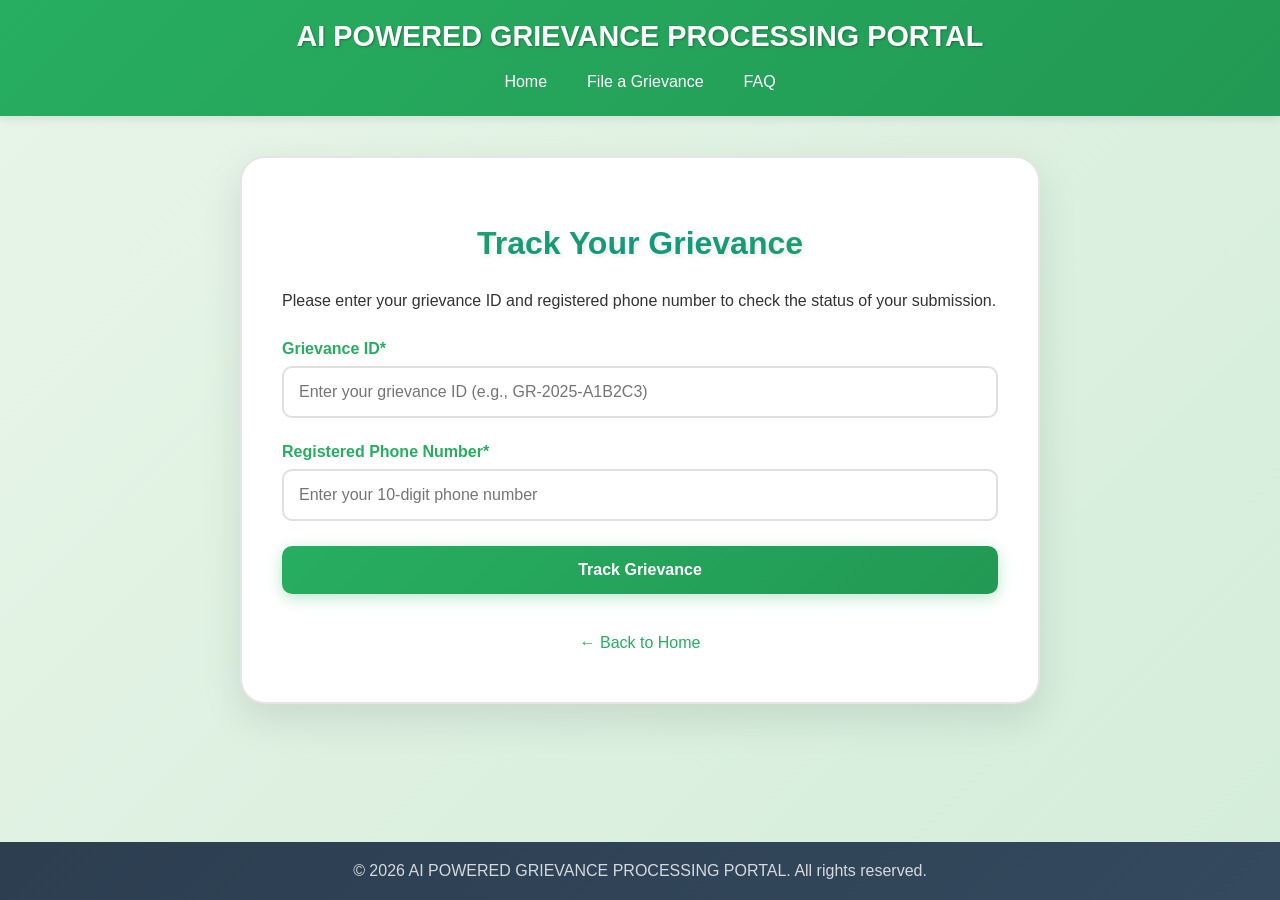
<file: frontend/track_grievance.html>
<!DOCTYPE html>
<html id="portal_html" lang="en">
  <head>
    <meta http-equiv="X-UA-Compatible" content="IE=edge" />
    <meta
      name="viewport"
      content="width=device-width, initial-scale=1, maximum-scale=1"
    />
    <meta
      http-equiv="Cache-Control"
      content="no-cache, no-store, must-revalidate"
    />
    <meta http-equiv="Pragma" content="no-cache" />
    <title>Track Grievance - AI POWERED GRIEVANCE PROCESSING PORTAL</title>

    <!-- Local CSS files -->
    <link rel="stylesheet" type="text/css" href="css/main.css" />
    <link
      id="customStyleSheet"
      href="css/stylesheet.css"
      rel="stylesheet"
      type="text/css"
    />
    <!-- Mobile Responsive CSS -->
    <link rel="stylesheet" type="text/css" href="css/mobile.css" />

    <style>
      /* Track Grievance with green theme */
      body,
      html {
        margin: 0;
        padding: 0;
        height: 100%;
        font-family: "Segoe UI", Tahoma, Geneva, Verdana, sans-serif;
        overflow-x: hidden;
        background: linear-gradient(
          135deg,
          #e8f5e8 0%,
          #d4edda 25%,
          #c3e6cb 50%,
          #b1dfbb 75%,
          #a3d9a5 100%
        );
        background-size: 400% 400%;
        animation: gradientShift 15s ease infinite;
        min-height: 100vh;
      }

      body::before {
        content: "";
        position: fixed;
        top: -50%;
        left: -50%;
        width: 200%;
        height: 200%;
        background: radial-gradient(
          circle,
          rgba(39, 174, 96, 0.03) 0%,
          rgba(46, 204, 113, 0.02) 30%,
          transparent 60%
        );
        animation: subtleGlow 15s ease-in-out infinite;
        pointer-events: none;
        z-index: -10;
      }

      @keyframes subtleGlow {
        0%,
        100% {
          transform: translate(-50%, -50%);
          opacity: 0.5;
        }
        50% {
          transform: translate(-50%, -50%);
          opacity: 0.8;
        }
      }

      @keyframes gradientShift {
        0% {
          background-position: 0% 50%;
        }
        50% {
          background-position: 100% 50%;
        }
        100% {
          background-position: 0% 50%;
        }
      }

      #container {
        min-height: 100vh;
        display: flex;
        flex-direction: column;
      }

      .header {
        background: linear-gradient(135deg, #27ae60 0%, #229954 100%);
        padding: 20px 0;
        box-shadow: 0 2px 10px rgba(0, 0, 0, 0.1);
        position: relative;
      }

      .header h2 {
        color: white;
        margin: 0;
        text-align: center;
        font-size: 1.8rem;
        font-weight: bold;
        text-shadow: 1px 1px 2px rgba(0, 0, 0, 0.3);
      }

      /* Navigation styles */
      .top-nav {
        display: flex;
        justify-content: center;
        margin-top: 15px;
      }

      .nav-links {
        display: flex;
        gap: 20px;
      }

      .nav-link {
        color: white;
        text-decoration: none;
        font-weight: 500;
        padding: 5px 10px;
        border-radius: 5px;
        transition: all 0.3s ease;
      }

      .nav-link:hover {
        background-color: rgba(255, 255, 255, 0.2);
      }

      .content {
        flex: 1;
        padding: 40px 20px;
      }

      .container {
        max-width: 1200px;
        margin: 0 auto;
        padding: 0 20px;
      }

      .track-container {
        max-width: 800px;
        margin: 0 auto;
        padding: 40px;
        background: white;
        border-radius: 25px;
        box-shadow: 0 15px 40px rgba(0, 0, 0, 0.1),
          inset 0 1px 0 rgba(255, 255, 255, 0.9);
        border: 2px solid rgba(0, 0, 0, 0.1);
        animation: fadeInUp 1s ease-out 0.3s both;
      }

      @keyframes fadeInUp {
        from {
          opacity: 0;
          transform: translateY(30px);
        }
        to {
          opacity: 1;
          transform: translateY(0);
        }
      }

      .track-title {
        color: #27ae60;
        margin-bottom: 30px;
        text-align: center;
        font-size: 2rem;
        font-weight: bold;
        text-shadow: 2px 2px 4px rgba(0, 0, 0, 0.1);
        background: linear-gradient(
          135deg,
          #27ae60 0%,
          #16a085 50%,
          #27ae60 100%
        );
        background-clip: text;
        -webkit-background-clip: text;
        -webkit-text-fill-color: transparent;
      }

      .track-form {
        margin-top: 30px;
      }

      .form-group {
        margin-bottom: 25px;
      }

      .form-label {
        display: block;
        margin-bottom: 8px;
        font-weight: 600;
        color: #27ae60;
        font-size: 1rem;
      }

      .form-input {
        width: 100%;
        padding: 15px;
        border: 2px solid #e0e0e0;
        border-radius: 10px;
        font-size: 16px;
        transition: all 0.3s ease;
        background: rgba(255, 255, 255, 0.9);
        box-sizing: border-box;
      }

      .form-input:focus {
        outline: none;
        border-color: #27ae60;
        box-shadow: 0 0 0 3px rgba(39, 174, 96, 0.1);
        transform: translateY(-2px);
      }

      .form-submit {
        background: linear-gradient(135deg, #27ae60 0%, #229954 100%);
        color: white;
        border: none;
        padding: 15px 30px;
        border-radius: 10px;
        cursor: pointer;
        font-size: 16px;
        font-weight: 600;
        display: block;
        width: 100%;
        margin-top: 20px;
        transition: all 0.3s ease;
        box-shadow: 0 4px 15px rgba(39, 174, 96, 0.3);
      }

      .form-submit:hover {
        background: linear-gradient(135deg, #229954 0%, #1e8449 100%);
        transform: translateY(-2px);
        box-shadow: 0 6px 20px rgba(39, 174, 96, 0.4);
      }

      .back-link {
        display: block;
        text-align: center;
        margin-top: 30px;
        color: #27ae60;
        text-decoration: none;
        font-weight: 500;
        transition: all 0.3s ease;
        padding: 10px;
        border-radius: 8px;
      }

      .back-link:hover {
        color: #229954;
        background: rgba(39, 174, 96, 0.1);
        transform: translateY(-2px);
      }

      .footer {
        background: linear-gradient(135deg, #2c3e50 0%, #34495e 100%);
        color: white;
        padding: 20px 0;
        text-align: center;
        margin-top: auto;
      }

      .footer p {
        margin: 0;
        color: rgba(255, 255, 255, 0.8);
      }

      .status-result {
        padding: 20px;
        margin-top: 30px;
        border-radius: 10px;
        display: none;
      }

      .status-result.visible {
        display: block;
        animation: fadeIn 0.5s ease;
      }

      @keyframes fadeIn {
        from {
          opacity: 0;
        }
        to {
          opacity: 1;
        }
      }

      .status-pending {
        background-color: #fff3cd;
        border-left: 5px solid #ffc107;
        color: #856404;
      }

      .status-in-progress {
        background-color: #cce5ff;
        border-left: 5px solid #007bff;
        color: #004085;
      }

      .status-resolved {
        background-color: #d4edda;
        border-left: 5px solid #28a745;
        color: #155724;
      }

      .status-rejected {
        background-color: #f8d7da;
        border-left: 5px solid #dc3545;
        color: #721c24;
      }

      .status-unknown {
        background-color: #e2e3e5;
        border-left: 5px solid #6c757d;
        color: #383d41;
      }

      .status-header {
        display: flex;
        justify-content: space-between;
        align-items: center;
        margin-bottom: 15px;
        padding-bottom: 10px;
        border-bottom: 1px solid rgba(0, 0, 0, 0.1);
      }

      .status-title {
        font-weight: bold;
        font-size: 1.2rem;
        margin: 0;
      }

      .status-badge {
        padding: 5px 10px;
        border-radius: 20px;
        font-size: 0.8rem;
        font-weight: 500;
      }

      .badge-pending {
        background-color: #ffc107;
        color: #212529;
      }

      .badge-in_progress {
        background-color: #007bff;
        color: white;
      }

      .badge-resolved {
        background-color: #28a745;
        color: #fff;
      }

      .badge-rejected {
        background-color: #dc3545;
        color: #fff;
      }

      .status-info {
        margin: 0 0 10px 0;
      }

      .status-details {
        margin-top: 20px;
      }

      .detail-row {
        display: flex;
        margin-bottom: 10px;
        padding-bottom: 10px;
        border-bottom: 1px dashed rgba(0, 0, 0, 0.1);
      }

      .detail-label {
        flex: 1;
        font-weight: 500;
        color: #666;
      }

      .detail-value {
        flex: 2;
        font-weight: 500;
      }

      .timeline {
        margin-top: 30px;
        padding-left: 20px;
        border-left: 3px solid #e0e0e0;
      }

      .timeline-item {
        position: relative;
        padding-bottom: 20px;
      }

      .timeline-item::before {
        content: "";
        position: absolute;
        left: -29px;
        top: 0;
        width: 15px;
        height: 15px;
        border-radius: 50%;
        background: white;
        border: 3px solid #27ae60;
      }

      .timeline-date {
        font-size: 0.85rem;
        color: #666;
        margin-bottom: 5px;
      }

      .timeline-content {
        background: #f8f9fa;
        padding: 15px;
        border-radius: 10px;
        box-shadow: 0 2px 5px rgba(0, 0, 0, 0.05);
      }

      .timeline-title {
        font-weight: 600;
        margin: 0 0 5px 0;
        color: #27ae60;
      }

      .timeline-description {
        margin: 0;
        color: #666;
      }

      @media (max-width: 768px) {
        .track-container {
          margin: 20px;
          padding: 30px 20px;
        }

        .track-title {
          font-size: 1.5rem;
        }

        .form-input {
          padding: 12px;
        }

        .form-submit {
          padding: 12px 24px;
        }
      }
    </style>

    <!-- Local JavaScript -->
    <script type="text/javascript" src="js/api.js"></script>
    <script type="text/javascript" src="js/main.js"></script>
    <script>
      // Helper function to format date as DD-MMM-YYYY
      function formatDate(date) {
        const months = [
          "Jan",
          "Feb",
          "Mar",
          "Apr",
          "May",
          "Jun",
          "Jul",
          "Aug",
          "Sep",
          "Oct",
          "Nov",
          "Dec",
        ];
        const day = date.getDate().toString().padStart(2, "0");
        const month = months[date.getMonth()];
        const year = date.getFullYear();
        return `${day}-${month}-${year}`;
      }

      /**
       * Shows a notification message
       * @param {string} message - Message to display
       * @param {string} type - Type of notification (success, error, warning, info)
       * @param {number} duration - How long to show the notification (milliseconds)
       */
      function showNotification(message, type = "info", duration = 3000) {
        // Create notification container if it doesn't exist
        let notificationContainer = document.getElementById(
          "notification-container"
        );
        if (!notificationContainer) {
          notificationContainer = document.createElement("div");
          notificationContainer.id = "notification-container";
          notificationContainer.style.position = "fixed";
          notificationContainer.style.top = "20px";
          notificationContainer.style.right = "20px";
          notificationContainer.style.zIndex = "9999";
          document.body.appendChild(notificationContainer);
        }

        // Create notification element
        const notification = document.createElement("div");
        notification.className = `notification notification-${type}`;
        notification.innerHTML = `
          <div class="notification-content">
            ${message}
          </div>
          <button class="notification-close">&times;</button>
        `;

        // Style notification
        notification.style.backgroundColor =
          type === "success"
            ? "#d4edda"
            : type === "error"
            ? "#f8d7da"
            : type === "warning"
            ? "#fff3cd"
            : "#d1ecf1";
        notification.style.color =
          type === "success"
            ? "#155724"
            : type === "error"
            ? "#721c24"
            : type === "warning"
            ? "#856404"
            : "#0c5460";
        notification.style.border = `1px solid ${
          type === "success"
            ? "#c3e6cb"
            : type === "error"
            ? "#f5c6cb"
            : type === "warning"
            ? "#ffeeba"
            : "#bee5eb"
        }`;
        notification.style.padding = "12px";
        notification.style.borderRadius = "4px";
        notification.style.marginBottom = "10px";
        notification.style.boxShadow = "0 2px 5px rgba(0,0,0,0.1)";
        notification.style.display = "flex";
        notification.style.justifyContent = "space-between";
        notification.style.alignItems = "center";
        notification.style.minWidth = "250px";
        notification.style.maxWidth = "350px";
        notification.style.animation = "fadeIn 0.3s ease-out forwards";

        // Style close button
        const closeButton = notification.querySelector(".notification-close");
        closeButton.style.background = "transparent";
        closeButton.style.border = "none";
        closeButton.style.padding = "0 5px";
        closeButton.style.fontSize = "20px";
        closeButton.style.fontWeight = "bold";
        closeButton.style.cursor = "pointer";
        closeButton.style.opacity = "0.5";
        closeButton.style.transition = "opacity 0.2s";

        // Close button hover effect
        closeButton.addEventListener("mouseenter", () => {
          closeButton.style.opacity = "1";
        });
        closeButton.addEventListener("mouseleave", () => {
          closeButton.style.opacity = "0.5";
        });

        // Add notification to container
        notificationContainer.appendChild(notification);

        // Close notification on button click
        closeButton.addEventListener("click", () => {
          notification.style.animation = "fadeOut 0.3s ease-out forwards";
          setTimeout(() => {
            if (notification.parentNode === notificationContainer) {
              notificationContainer.removeChild(notification);
            }
          }, 300);
        });

        // Auto-close after duration
        if (duration) {
          setTimeout(() => {
            if (notification.parentNode === notificationContainer) {
              notification.style.animation = "fadeOut 0.3s ease-out forwards";
              setTimeout(() => {
                if (notification.parentNode === notificationContainer) {
                  notificationContainer.removeChild(notification);
                }
              }, 300);
            }
          }, duration);
        }

        // Add animation styles if not already added
        if (!document.getElementById("notification-styles")) {
          const styleEl = document.createElement("style");
          styleEl.id = "notification-styles";
          styleEl.textContent = `
            @keyframes fadeIn {
              from { opacity: 0; transform: translateY(-10px); }
              to { opacity: 1; transform: translateY(0); }
            }
            @keyframes fadeOut {
              from { opacity: 1; transform: translateY(0); }
              to { opacity: 0; transform: translateY(-10px); }
            }
          `;
          document.head.appendChild(styleEl);
        }

        return notification;
      }

      async function trackGrievance(event) {
        event.preventDefault();

        // Hide previous results if any
        document.querySelectorAll(".status-result").forEach((elem) => {
          elem.classList.remove("visible");
        });

        // Get form values
        const grievanceId = document
          .getElementById("grievance-id")
          .value.trim();
        const phone = document.getElementById("phone").value.trim();

        // Simple validation
        if (!grievanceId || !phone) {
          showNotification("Please fill in all required fields", "error");
          return;
        }

        // Phone validation
        if (phone.length !== 10 || isNaN(phone)) {
          showNotification(
            "Please enter a valid 10-digit phone number",
            "error"
          );
          return;
        }

        // Format check for grievance ID (strict validation)
        const idPattern = /^GR-\d{4}-[A-Z0-9]{6}$/i;
        if (!grievanceId.match(idPattern)) {
          showNotification(
            "Please enter a valid grievance ID in format GR-YYYY-XXXXXX",
            "error"
          );
          return;
        }

        // Show tracking notification
        showNotification("Tracking your grievance...", "info", 3000);

        try {
          // Call the backend API to track the grievance
          const result = await ApiClient.trackGrievance(grievanceId, phone);

          // If the backend is not available, fall back to demo mode
          if (result.error && result.error.includes("Network error")) {
            showNotification(
              "Could not connect to the server. Showing demo data instead.",
              "warning",
              5000
            );

            // For demo purposes, simulate a response with random status
            const statuses = ["pending", "in_progress", "resolved", "rejected"];
            const randomStatus =
              statuses[Math.floor(Math.random() * statuses.length)];
            const today = new Date();
            const pastDate = new Date(today);
            pastDate.setDate(today.getDate() - 3);

            // Format dates
            const formatDateStr = (date) => {
              return date
                .toLocaleDateString("en-GB", {
                  day: "2-digit",
                  month: "short",
                  year: "numeric",
                })
                .replace(/ /g, "-");
            };

            // Create a mock result for demonstration purposes
            const demoResult = {
              found: true,
              grievance: {
                id: grievanceId.match(idPattern)
                  ? grievanceId
                  : `GR-2025-${Math.random()
                      .toString(36)
                      .substr(2, 6)
                      .toUpperCase()}`,
                name: "Demo User",
                phone: phone,
                district: "Chennai",
                address: "123 Demo Street, Chennai",
                subject: "Water supply issue in neighborhood",
                description:
                  "There has been no water supply in our area for the past 3 days.",
                department: "Public Works Department",
                status: randomStatus,
                created_at: formatDateStr(pastDate),
                updates: [
                  {
                    date: formatDateStr(pastDate),
                    title: "Grievance Received",
                    description:
                      "Your grievance has been received and is being processed.",
                  },
                  {
                    date: formatDateStr(
                      new Date(pastDate.getTime() + 24 * 60 * 60 * 1000)
                    ),
                    title: "Under Review",
                    description:
                      "Your grievance is currently under review by the department.",
                  },
                ],
              },
            };

            // Add resolution update if status is not pending
            if (randomStatus !== "pending") {
              demoResult.grievance.updates.push({
                date: formatDateStr(today),
                title:
                  randomStatus.charAt(0).toUpperCase() + randomStatus.slice(1),
                description:
                  randomStatus === "resolved"
                    ? "Your issue has been resolved. The water supply has been restored."
                    : "Your grievance could not be processed due to insufficient information.",
              });
            }

            // Use the demo result instead
            return displayGrievanceStatus(demoResult.grievance);
          }

          // Handle API response
          if (!result.found) {
            showNotification(
              result.message ||
                "No grievance found with the provided ID and phone number",
              "error"
            );
            return;
          }

          // Format the data if needed
          const grievance = result.grievance;

          // Ensure proper ID format for display
          if (!grievance.id) {
            grievance.id = grievanceId;
          }

          // Make sure we have updates
          if (
            !grievance.updates ||
            !Array.isArray(grievance.updates) ||
            grievance.updates.length === 0
          ) {
            grievance.updates = [
              {
                date: grievance.created_at || formatDate(new Date()),
                title: "Grievance Received",
                description:
                  "Your grievance has been received and is being processed.",
              },
            ];

            if (grievance.status && grievance.status !== "pending") {
              grievance.updates.push({
                date: formatDate(new Date()),
                title:
                  grievance.status.charAt(0).toUpperCase() +
                  grievance.status.slice(1),
                description: `Your grievance has been marked as ${grievance.status}.`,
              });
            }
          }

          // Show success notification
          showNotification(
            "Grievance found! Displaying details...",
            "success",
            3000
          );

          // Display the result
          displayGrievanceStatus(grievance);
        } catch (error) {
          console.error("Tracking error:", error);
          showNotification(
            "An error occurred while tracking your grievance. Please try again.",
            "error"
          );
        }
      }

      function displayGrievanceStatus(grievance) {
        const resultContainer = document.getElementById("status-result");

        // Set the status class
        resultContainer.className = "status-result visible";

        // Default to pending if no status is provided
        const status = (grievance.status || "pending").toLowerCase();

        if (status === "pending") {
          resultContainer.classList.add("status-pending");
        } else if (status === "in_progress") {
          resultContainer.classList.add("status-in-progress");
        } else if (status === "resolved") {
          resultContainer.classList.add("status-resolved");
        } else if (status === "rejected") {
          resultContainer.classList.add("status-rejected");
        } else {
          resultContainer.classList.add("status-unknown");
        }

        // Set the status badge
        const statusBadge = document.getElementById("status-badge");
        statusBadge.className = "status-badge";
        statusBadge.classList.add(`badge-${status}`);
        statusBadge.textContent =
          status.charAt(0).toUpperCase() + status.slice(1);

        // Set grievance details with fallbacks
        document.getElementById("detail-id").textContent =
          grievance.id || "N/A";
        document.getElementById("detail-subject").textContent =
          grievance.petition_subject || grievance.subject || "N/A";
        document.getElementById("detail-department").textContent =
          grievance.department || "General";
        document.getElementById("detail-date").textContent =
          grievance.created_at || formatDate(new Date());

        // Build the timeline - Try to get from new backend API first
        buildTimelineFromBackend(grievance);

        // Show the result container
        resultContainer.style.display = "block";
      }

      async function buildTimelineFromBackend(grievance) {
        const timelineContainer = document.getElementById("timeline");
        timelineContainer.innerHTML = "";

        try {
          // Try to get timeline from new backend API
          if (grievance.id && grievance.department) {
            const timelineResult = await ApiClient.getGrievanceTimeline(
              grievance.id,
              grievance.department
            );

            if (timelineResult.success && timelineResult.timeline) {
              displayTimelineFromAPI(timelineResult.timeline);
              return;
            }
          }
        } catch (error) {
          console.log("New timeline API not available, using fallback");
        }

        // Fallback to original timeline logic
        buildTimelineFallback(grievance);
      }

      function displayTimelineFromAPI(timeline) {
        const timelineContainer = document.getElementById("timeline");

        if (timeline.length === 0) {
          buildTimelineFallback({
            status: "pending",
            created_at: formatDate(new Date()),
          });
          return;
        }

        timeline.forEach((entry) => {
          const timelineItem = document.createElement("div");
          timelineItem.className = "timeline-item";

          const displayDate =
            entry.date || formatDate(new Date(entry.timestamp));
          const displayTime = entry.time || "";
          const statusTitle = entry.status
            ? entry.status.charAt(0).toUpperCase() + entry.status.slice(1)
            : "Update";
          const comment = entry.comment || "";

          timelineItem.innerHTML = `
            <div class="timeline-date">${displayDate} ${displayTime}</div>
            <div class="timeline-content">
              <h4 class="timeline-title">${statusTitle}</h4>
              <p class="timeline-description">${comment}</p>
            </div>
          `;

          timelineContainer.appendChild(timelineItem);
        });
      }

      function buildTimelineFallback(grievance) {
        const fallbackTimelineContainer = document.getElementById("timeline");
        fallbackTimelineContainer.innerHTML = "";

        // Make sure we have updates to display
        const updates = grievance.updates || [];

        if (updates.length === 0) {
          // Create a default timeline if none exists
          const defaultUpdate = {
            date: grievance.created_at || formatDate(new Date()),
            title: "Grievance Received",
            description:
              "Your grievance has been received and is being processed.",
          };
          updates.push(defaultUpdate);

          // Add status update if available and not pending
          if (
            grievance.status &&
            grievance.status.toLowerCase() !== "pending"
          ) {
            updates.push({
              date: formatDate(new Date()),
              title:
                grievance.status.charAt(0).toUpperCase() +
                grievance.status.slice(1),
              description: `Your grievance has been marked as ${grievance.status}.`,
            });
          }
        }

        // Display timeline items
        updates.forEach((update) => {
          if (!update.date || !update.title) return; // Skip incomplete updates

          const timelineItem = document.createElement("div");
          timelineItem.className = "timeline-item";

          timelineItem.innerHTML = `
            <div class="timeline-date">${update.date}</div>
            <div class="timeline-content">
              <h4 class="timeline-title">${update.title}</h4>
              <p class="timeline-description">${update.description || ""}</p>
            </div>
          `;

          fallbackTimelineContainer.appendChild(timelineItem);
        });
      }

      /**
       * Checks if user is logged in before redirecting to a protected page
       * @param {string} targetUrl - URL to redirect to if authenticated
       */
      function checkAuthAndRedirect(targetUrl) {
        const userSession = localStorage.getItem("user_session");

        if (userSession) {
          // User is logged in, redirect to target URL
          window.location.href = targetUrl;
        } else {
          // User not logged in, redirect to login page with return URL
          window.location.href = `login_new.html?return=${encodeURIComponent(
            targetUrl
          )}`;

          // Show notification
          showNotification("Please log in to file a grievance", "info", 3000);
        }
      }
    </script>
  </head>
  <body class="body">
    <div id="container">
      <header class="header">
        <div class="container">
          <h2>AI POWERED GRIEVANCE PROCESSING PORTAL</h2>
          <nav class="top-nav">
            <div class="nav-links">
              <a href="index.html" class="nav-link">Home</a>
              <a
                href="#"
                onclick="checkAuthAndRedirect('file_grievance.html')"
                class="nav-link"
                >File a Grievance</a
              >
              <a href="faq.html" class="nav-link">FAQ</a>
            </div>
          </nav>
        </div>
      </header>

      <main class="content">
        <div class="container">
          <div class="track-container">
            <h2 class="track-title">Track Your Grievance</h2>

            <div class="track-instruction">
              <p>
                Please enter your grievance ID and registered phone number to
                check the status of your submission.
              </p>
            </div>

            <form class="track-form" onsubmit="trackGrievance(event)">
              <div class="form-group">
                <label for="grievance-id" class="form-label"
                  >Grievance ID*</label
                >
                <input
                  type="text"
                  id="grievance-id"
                  class="form-input"
                  placeholder="Enter your grievance ID (e.g., GR-2025-A1B2C3)"
                  required
                />
              </div>

              <div class="form-group">
                <label for="phone" class="form-label"
                  >Registered Phone Number*</label
                >
                <input
                  type="tel"
                  id="phone"
                  class="form-input"
                  placeholder="Enter your 10-digit phone number"
                  required
                />
              </div>

              <button type="submit" class="form-submit">Track Grievance</button>
            </form>

            <!-- Status result section - initially hidden -->
            <div id="status-result" class="status-result">
              <div class="status-header">
                <h3 class="status-title">Grievance Status</h3>
                <span id="status-badge" class="status-badge">Pending</span>
              </div>

              <p class="status-info">
                Here is the current status of your grievance:
              </p>

              <div class="status-details">
                <div class="detail-row">
                  <div class="detail-label">Grievance ID:</div>
                  <div id="detail-id" class="detail-value">GR-2025-123</div>
                </div>
                <div class="detail-row">
                  <div class="detail-label">Subject:</div>
                  <div id="detail-subject" class="detail-value">
                    Water supply issue in neighborhood
                  </div>
                </div>
                <div class="detail-row">
                  <div class="detail-label">Department:</div>
                  <div id="detail-department" class="detail-value">
                    Public Works Department
                  </div>
                </div>
                <div class="detail-row">
                  <div class="detail-label">Submitted On:</div>
                  <div id="detail-date" class="detail-value">05-Jul-2025</div>
                </div>
              </div>

              <h4>Progress Timeline</h4>
              <div id="timeline" class="timeline">
                <!-- Timeline items will be added here by JavaScript -->
              </div>
            </div>

            <a href="index.html" class="back-link">← Back to Home</a>
          </div>
        </div>
      </main>

      <footer class="footer">
        <div class="container">
          <p>
            &copy; 2026 AI POWERED GRIEVANCE PROCESSING PORTAL. All rights
            reserved.
          </p>
        </div>
      </footer>
    </div>
  </body>
</html>
</file>
<file: frontend/css/main.css>
/* Main CSS styles */
body {
  font-family: "Lato", Arial, sans-serif;
  margin: 0;
  padding: 0;
  background-color: #f3f5f7;
  color: #333;
}

.container {
  max-width: 1200px;
  margin: 0 auto;
  padding: 20px;
}

h1,
h2,
h3,
h4,
h5,
h6 {
  font-weight: 700;
  color: #333;
}

h1 {
  font-size: 2.5rem;
  margin-top: 30px;
  margin-bottom: 20px;
  text-align: center;
  color: #801908;
}

a {
  color: #0684bd;
  text-decoration: none;
}

a:hover {
  color: #910101;
}

.btn {
  display: inline-block;
  padding: 8px 16px;
  background-color: #0684bd;
  color: #fff;
  border: none;
  border-radius: 4px;
  cursor: pointer;
  text-align: center;
}

.btn:hover {
  background-color: #056a9d;
}

.header {
  background-color: #ffac83;
  color: #801908;
  padding: 20px;
  text-align: center;
}

.footer {
  background-color: #ffffff;
  color: #000;
  padding: 20px;
  text-align: center;
  margin-top: 30px;
}

.menu {
  background-color: #910101;
  color: #fff;
  padding: 10px 0;
}

.menu ul {
  list-style: none;
  padding: 0;
  margin: 0;
  display: flex;
  justify-content: center;
}

.menu li {
  margin: 0 15px;
}

.menu a {
  color: #fff;
  text-decoration: none;
}

.menu a:hover {
  color: #0cd7b0;
}

.selected {
  color: #0cd7b0;
}
</file>
<file: frontend/css/stylesheet.css>
.body {
  background-color: #eaebeb;
}
.home .AppContainer__homeWidget {
  padding-top: 25px;
}
.ticketDetail .ConversationForm__conversationTarea span[data-id="newReply"] {
  display: none;
}
.vop-cls {
  display: flex;
  justify-content: center;
}
.vop-cls .newiconimg {
  margin-right: 10px;
  position: relative;
  top: 5px;
}
.logo {
  width: 142px;
}
.kbLanding .iipgcms,
.kbLanding .callcenter {
  display: none;
}
.articleDetail .zd_hc_accordion_content_inner {
  overflow-x: scroll;
}
@media only screen and (min-width: 990px) {
  .TitleContainer__container {
    margin-left: 0px !important;
    margin-right: 2.75%;
    width: 30.5%;
  }
}
.articleDetail .Layout__fullWidth {
  max-width: 100rem;
}
.newinfo-msg {
  margin-top: 50px !important;
}
.newinfo-msg1 {
  margin-top: 20px !important;
}
.newinfo-msg,
.newinfo-msg1 {
  position: relative;
}
.newinfo-msg .newiconimg,
.newinfo-msg1 .newiconimg {
  position: absolute;
  left: -50px;
}

/* Header styles with local banner image */
.header {
  background-image: url("../images/banner.svg");
  background-size: cover;
  background-position: center;
  background-repeat: no-repeat;
}

/* Login Page Specific Styles */
.login-container {
  background-color: #fffbeb !important;
}

.circle-left {
  border-color: #6950a1;
  transform: scale(1);
  border-width: 4px;
  transition: all 0.3s ease;
  background: linear-gradient(
    135deg,
    rgba(255, 255, 255, 0.9),
    rgba(105, 80, 161, 0.1)
  );
}

.circle-middle {
  border-color: #3dc1bd;
  transform: scale(1);
  border-width: 4px;
  transition: all 0.3s ease;
  background: linear-gradient(
    135deg,
    rgba(255, 255, 255, 0.9),
    rgba(61, 193, 189, 0.1)
  );
}

.circle-right {
  border-color: #e54d4d;
  transform: scale(1);
  border-width: 4px;
  transition: all 0.3s ease;
  background: linear-gradient(
    135deg,
    rgba(255, 255, 255, 0.9),
    rgba(229, 77, 77, 0.1)
  );
}

/* Infinity design for the three circles */
.login-circle {
  position: relative;
  width: 100%;
  max-width: 800px; /* Increased width to fit the infinity design */
  height: 350px;
  margin-top: 50px;
}

.circle {
  position: absolute;
  border-radius: 50%;
  border-width: 4px;
  border-style: solid;
  width: 250px;
  height: 250px;
  display: flex;
  flex-direction: column;
  justify-content: center;
  align-items: center;
  transition: all 0.3s ease;
  background-color: rgba(255, 255, 255, 0.7);
  cursor: pointer;
}

.circle:hover {
  transform: scale(1.05);
  box-shadow: 0 10px 20px rgba(0, 0, 0, 0.1);
}

.circle-left {
  top: 50px;
  left: 0;
  background: linear-gradient(
    135deg,
    rgba(255, 255, 255, 0.9),
    rgba(105, 80, 161, 0.1)
  );
}

.circle-middle {
  top: 0;
  left: 275px;
  background: linear-gradient(
    135deg,
    rgba(255, 255, 255, 0.9),
    rgba(61, 193, 189, 0.1)
  );
}

.circle-right {
  top: 50px;
  right: 0;
  background: linear-gradient(
    135deg,
    rgba(255, 255, 255, 0.9),
    rgba(229, 77, 77, 0.1)
  );
}

.circle-dot {
  position: absolute;
  width: 15px;
  height: 15px;
  border-radius: 50%;
  z-index: 10;
}

.dot-left {
  background-color: #6950a1;
  top: 50px;
  left: 0;
}

.dot-middle {
  background-color: #3dc1bd;
  top: 0;
  left: 275px;
}

.dot-right {
  background-color: #e54d4d;
  top: 50px;
  right: 0;
}

/* Button placements inside circles */
.icon {
  width: 40px;
  height: 40px;
  margin-bottom: 15px;
}

.btn-login {
  padding: 12px 20px;
  color: white;
  border: none;
  border-radius: 5px;
  font-size: 16px;
  font-weight: bold;
  cursor: pointer;
  text-align: center;
  box-shadow: 0 4px 8px rgba(0, 0, 0, 0.2);
  min-width: 180px;
  transition: all 0.3s ease;
}

.btn-track {
  background-color: #2974d8;
  transition: all 0.3s ease;
}

.btn-track:hover {
  background-color: #1c5cad;
  box-shadow: 0 6px 12px rgba(0, 0, 0, 0.15);
  transform: translateY(-2px);
}

.btn-file {
  background-color: #0a4a58;
  transition: all 0.3s ease;
}

.btn-file:hover {
  background-color: #073641;
  box-shadow: 0 6px 12px rgba(0, 0, 0, 0.15);
  transform: translateY(-2px);
}

.btn-officer {
  background-color: #801908;
  transition: all 0.3s ease;
}

.btn-officer:hover {
  background-color: #671407;
  box-shadow: 0 6px 12px rgba(0, 0, 0, 0.15);
  transform: translateY(-2px);
}
</file>
<file: frontend/css/mobile.css>
/* ============================================================
   MOBILE RESPONSIVE CSS - AI Powered Grievance Processing Portal
   Covers all pages: index, login, file_grievance, track_grievance,
   officer_dashboard, masterpage, dashboard
   ============================================================ */

/* ---------- GLOBAL MOBILE BASE ---------- */
*, *::before, *::after {
  box-sizing: border-box;
}

html {
  -webkit-text-size-adjust: 100%;
  scroll-behavior: smooth;
}

body {
  word-break: break-word;
  overflow-x: hidden;
}

img {
  max-width: 100%;
  height: auto;
}

table {
  word-break: break-word;
}

/* ---------- HAMBURGER MENU ---------- */
.hamburger {
  display: none;
  flex-direction: column;
  cursor: pointer;
  padding: 8px;
  gap: 5px;
  z-index: 1100;
  background: transparent;
  border: none;
  border-radius: 6px;
  transition: background 0.2s;
}
.hamburger:hover {
  background: rgba(255,255,255,0.15);
}
.hamburger span {
  display: block;
  width: 24px;
  height: 3px;
  background: white;
  border-radius: 3px;
  transition: all 0.3s ease;
}
.hamburger.open span:nth-child(1) {
  transform: translateY(8px) rotate(45deg);
}
.hamburger.open span:nth-child(2) {
  opacity: 0;
}
.hamburger.open span:nth-child(3) {
  transform: translateY(-8px) rotate(-45deg);
}

/* ---------- RESPONSIVE BREAKPOINTS ---------- */

/* ===== TABLET (≤ 1024px) ===== */
@media (max-width: 1024px) {
  /* Nav */
  .nav-links {
    gap: 4px !important;
  }
  .nav-link {
    padding: 8px 10px !important;
    font-size: 13px !important;
  }
  /* Officer Dashboard table */
  .grievance-table td,
  .grievance-table th {
    padding: 10px 8px !important;
    font-size: 0.82em !important;
  }
  /* Stats bar */
  #new-stats-bar {
    flex-wrap: wrap !important;
  }
  .stat-box {
    min-width: 80px !important;
    padding: 12px 14px !important;
  }
  /* Steps */
  .steps-container {
    height: auto !important;
  }
  .step-content {
    width: 180px !important;
    height: 180px !important;
  }
}

/* ===== MOBILE (≤ 768px) ===== */
@media (max-width: 768px) {

  /* ---- INDEX PAGE: TOP NAV ---- */
  .top-nav {
    height: auto !important;
    min-height: 56px !important;
    position: fixed !important;
    top: 0 !important;
    left: 0 !important;
    right: 0 !important;
    z-index: 1000 !important;
  }

  .nav-container {
    flex-wrap: wrap !important;
    flex-direction: row !important;
    align-items: center !important;
    justify-content: space-between !important;
    padding: 10px 16px !important;
    gap: 0 !important;
  }

  .nav-left {
    flex-direction: row !important;
    align-items: center !important;
    gap: 10px !important;
    flex: 1;
    min-width: 0;
  }

  .gov-logo {
    width: 40px !important;
    height: 40px !important;
    flex-shrink: 0;
  }
  .gov-logo img,
  .gov-logo svg {
    width: 34px !important;
    height: 34px !important;
  }

  .department-name {
    font-size: 0.8rem !important;
    line-height: 1.2 !important;
    white-space: nowrap;
    overflow: hidden;
    text-overflow: ellipsis;
    max-width: 180px;
  }

  /* Hamburger toggle for mobile nav */
  .hamburger {
    display: flex !important;
    order: 10;
    flex-shrink: 0;
  }

  /* Mobile nav links - hidden by default, revealed via hamburger */
  .nav-links {
    display: none !important;
    flex-direction: column !important;
    width: 100% !important;
    background: linear-gradient(135deg, #27ae60 0%, #229954 100%);
    padding: 10px 0 !important;
    gap: 0 !important;
    order: 20;
  }
  .nav-links.mobile-open {
    display: flex !important;
  }
  .nav-link {
    padding: 12px 20px !important;
    font-size: 15px !important;
    border-radius: 0 !important;
    border-bottom: 1px solid rgba(255,255,255,0.15);
    width: 100%;
    text-align: left;
  }
  .nav-link:first-child {
    border-radius: 0 !important;
  }

  .nav-right {
    order: 5;
    flex-shrink: 0;
  }
  .auth-buttons {
    gap: 6px !important;
  }
  .auth-btn {
    padding: 5px 10px !important;
    font-size: 12px !important;
  }
  .user-info {
    gap: 6px !important;
  }
  .user-avatar {
    width: 28px !important;
    height: 28px !important;
    font-size: 13px !important;
  }
  .username {
    font-size: 12px !important;
    max-width: 80px;
    overflow: hidden;
    text-overflow: ellipsis;
    white-space: nowrap;
  }
  .logout-btn {
    padding: 4px 8px !important;
    font-size: 11px !important;
  }
  .language-selector {
    display: none;
  }

  /* ---- INDEX PAGE: MAIN CONTAINER ---- */
  .main-container {
    padding: 80px 12px 20px !important;
    align-items: center !important;
  }

  /* ---- INDEX PAGE: HEADER CARD ---- */
  .header {
    padding: 16px !important;
    border-radius: 16px !important;
    width: 100% !important;
    margin-bottom: 16px !important;
  }
  .welcome-text {
    font-size: 1.4rem !important;
    margin-bottom: 6px !important;
    line-height: 1.2 !important;
  }
  .subtitle {
    font-size: 0.9rem !important;
    margin-bottom: 0 !important;
    letter-spacing: 0 !important;
  }

  /* ---- INDEX PAGE: NAVIGATION CIRCLES ---- */
  .navigation-container {
    height: auto !important;
    min-height: auto !important;
    margin: 10px 0 !important;
    padding: 10px 0;
    width: 100% !important;
  }

  .background-circles {
    display: none !important;
  }
  .connection-dots {
    display: none !important;
  }

  .nav-options {
    flex-direction: row !important;
    flex-wrap: wrap !important;
    justify-content: center !important;
    gap: 16px !important;
    height: auto !important;
    position: relative !important;
    padding: 10px !important;
  }

  .nav-option {
    width: 110px !important;
    height: 110px !important;
    animation: none !important;
    position: relative !important;
    margin: 0 !important;
    flex-shrink: 0;
  }
  .nav-option:hover {
    transform: scale(1.08) translateY(-4px) !important;
  }
  .option-text {
    font-size: 13px !important;
    padding: 0 6px !important;
  }
  .option-icon {
    width: 28px !important;
    height: 28px !important;
    margin-bottom: 8px !important;
  }

  /* ---- INDEX PAGE: HOW TO USE ---- */
  .how-to-use-section {
    margin: 20px 0 !important;
    width: 100% !important;
  }
  .how-to-use-title {
    font-size: 1rem !important;
    padding: 14px !important;
    letter-spacing: 0.5px !important;
    margin: 0 auto 20px !important;
    max-width: 100% !important;
    border-radius: 10px 10px 0 0 !important;
  }
  .steps-subtitle {
    font-size: 0.9rem !important;
    margin-bottom: 16px !important;
  }
  .steps-container {
    height: auto !important;
    min-height: auto !important;
    width: 100% !important;
  }
  .steps-background {
    display: none !important;
  }
  .steps-content {
    flex-direction: column !important;
    align-items: center !important;
    gap: 20px !important;
    padding: 10px !important;
    transform: none !important;
    position: relative !important;
    height: auto !important;
  }
  .step {
    max-width: 100% !important;
    min-height: auto !important;
    width: 100% !important;
  }
  .step-1, .step-2, .step-3, .step-4 {
    transform: none !important;
  }
  .step-content {
    width: 100% !important;
    height: auto !important;
    border-radius: 16px !important;
    padding: 20px 16px 16px !important;
    flex-direction: column !important;
  }
  .step-number {
    position: relative !important;
    top: auto !important;
    left: auto !important;
    transform: none !important;
    width: 40px !important;
    height: 40px !important;
    font-size: 18px !important;
    margin-bottom: 12px !important;
    flex-shrink: 0;
    align-self: flex-start;
  }
  .step-title {
    font-size: 15px !important;
    margin-top: 0 !important;
    text-align: left !important;
    font-weight: 700 !important;
  }
  .step-description {
    font-size: 13px !important;
    text-align: left !important;
    padding: 0 !important;
  }

  /* ---- INDEX PAGE: DEMO VIDEO ---- */
  .demo-section {
    margin: 16px 0 !important;
    width: 100% !important;
  }
  .demo-title {
    font-size: 1.2rem !important;
    margin-bottom: 12px !important;
  }
  .video-container {
    max-width: 100% !important;
    min-height: 200px !important;
    border-radius: 12px !important;
  }
  .video-placeholder {
    min-height: 200px !important;
    padding: 30px 16px !important;
    font-size: 0.9rem !important;
  }
  .video-placeholder .play-icon {
    width: 52px !important;
    height: 52px !important;
  }

  /* ---- INDEX PAGE: FOOTER ---- */
  .footer {
    padding: 24px 16px 16px !important;
    margin-top: 20px !important;
  }
  .footer-content {
    grid-template-columns: 1fr !important;
    gap: 20px !important;
    text-align: center !important;
  }
  .footer-section,
  .contact-info,
  .quick-links {
    text-align: center !important;
  }
  .footer-section h3 {
    font-size: 1rem !important;
    margin-bottom: 12px !important;
  }
  .footer-section p,
  .footer-section a {
    font-size: 0.85rem !important;
    line-height: 1.5 !important;
  }
  .copyright {
    font-size: 0.8rem !important;
    padding-top: 14px !important;
    margin-top: 14px !important;
  }

  /* ---- LOGIN PAGE ---- */
  .auth-wrapper {
    margin: 16px !important;
    padding: 24px 20px !important;
    max-width: 100% !important;
    border-radius: 16px !important;
  }
  .auth-wrapper h2 {
    font-size: 1.4rem !important;
  }
  .auth-wrapper .subtitle {
    font-size: 0.85rem !important;
    margin-bottom: 20px !important;
  }
  .auth-wrapper input {
    padding: 12px !important;
    font-size: 15px !important;
    margin: 8px 0 !important;
  }
  .auth-wrapper button {
    padding: 13px !important;
    font-size: 15px !important;
    margin-top: 10px !important;
  }
  .switch-link {
    padding: 12px !important;
    margin-top: 14px !important;
  }
  .switch-link a {
    font-size: 14px !important;
    padding: 6px 12px !important;
  }
  .back-link {
    font-size: 14px !important;
    padding: 8px !important;
    margin-top: 14px !important;
  }

  /* ---- OFFICER LOGIN ---- */
  .officer-login-container .auth-wrapper {
    margin: 16px !important;
  }

  /* ---- FILE GRIEVANCE PAGE ---- */
  .file-container {
    margin: 12px !important;
    padding: 20px 16px !important;
    border-radius: 16px !important;
    width: calc(100% - 24px) !important;
  }
  .file-title {
    font-size: 1.4rem !important;
    margin-bottom: 18px !important;
  }
  .form-row {
    flex-direction: column !important;
    margin: 0 !important;
  }
  .form-col {
    padding: 0 !important;
    min-width: auto !important;
    margin-bottom: 0 !important;
  }
  .form-group {
    margin-bottom: 18px !important;
  }
  .form-label {
    font-size: 0.9rem !important;
  }
  .form-input,
  .form-textarea,
  .form-select {
    padding: 12px !important;
    font-size: 15px !important;
    border-radius: 8px !important;
  }
  .form-submit {
    padding: 13px 20px !important;
    font-size: 15px !important;
    border-radius: 8px !important;
    margin-top: 14px !important;
  }
  .back-link {
    margin-top: 18px !important;
  }

  /* AI Features Section */
  .ai-features-section {
    padding: 16px !important;
    margin: 16px 0 !important;
  }
  .ai-section-title {
    font-size: 1.1rem !important;
  }
  .ai-feature-card {
    padding: 14px !important;
  }

  /* ---- FILE GRIEVANCE: HEADER ---- */
  .file-container ~ .header h2,
  .track-container ~ .header h2,
  header.header h2 {
    font-size: 1.1rem !important;
    padding: 0 10px !important;
  }

  /* ---- TRACK GRIEVANCE PAGE ---- */
  .track-container {
    margin: 12px !important;
    padding: 20px 16px !important;
    border-radius: 16px !important;
    width: calc(100% - 24px) !important;
  }
  .track-title {
    font-size: 1.4rem !important;
    margin-bottom: 18px !important;
  }

  /* ---- OFFICER DASHBOARD ---- */
  .container {
    padding: 10px !important;
  }

  .dashboard-header {
    flex-direction: column !important;
    align-items: flex-start !important;
    gap: 12px !important;
    padding: 14px !important;
    border-radius: 10px !important;
    margin-bottom: 16px !important;
  }
  .officer-info {
    align-items: center !important;
  }
  .officer-avatar {
    width: 42px !important;
    height: 42px !important;
    margin-right: 10px !important;
  }
  .officer-name {
    font-size: 1rem !important;
  }
  .officer-role {
    font-size: 0.8rem !important;
  }
  .officer-department {
    font-size: 0.75rem !important;
  }
  .dashboard-header .logout-btn {
    width: 100% !important;
    padding: 10px !important;
    font-size: 14px !important;
    border-radius: 8px !important;
  }

  /* KPI Stats Bar */
  #new-stats-bar {
    flex-wrap: wrap !important;
    gap: 10px !important;
    margin-bottom: 18px !important;
    justify-content: center !important;
  }
  .stat-box {
    flex: 1 1 calc(33% - 12px) !important;
    min-width: 90px !important;
    max-width: 120px !important;
    padding: 12px 8px !important;
    border-radius: 8px !important;
  }
  .stat-box .stat-number {
    font-size: 1.6em !important;
    margin-bottom: 4px !important;
  }
  .stat-box .stat-label {
    font-size: 0.75em !important;
    margin-top: 2px !important;
  }

  /* Dashboard stat cards (reminders tab) */
  .dashboard-stats {
    gap: 10px !important;
    margin-bottom: 16px !important;
  }
  .stat-card {
    min-width: calc(50% - 8px) !important;
    padding: 16px !important;
    border-radius: 10px !important;
  }
  .stat-card .stat-number {
    font-size: 1.8em !important;
  }
  .reminder-stats {
    flex-wrap: wrap !important;
    gap: 10px !important;
  }
  .reminder-stats .stat-card {
    flex: 1 1 calc(50% - 8px) !important;
  }

  /* Tabs */
  .dashboard-tabs {
    flex-wrap: wrap !important;
    padding: 0 6px !important;
    gap: 4px !important;
    overflow-x: auto !important;
    -webkit-overflow-scrolling: touch;
  }
  .tab-btn {
    padding: 10px 14px !important;
    font-size: 13px !important;
    white-space: nowrap;
  }

  /* Search + Filter */
  .search-container {
    margin-bottom: 14px !important;
    display: flex !important;
    gap: 8px !important;
  }
  .search-container input {
    max-width: 100% !important;
    flex: 1;
    padding: 10px 12px !important;
    font-size: 14px !important;
  }
  .search-btn {
    padding: 10px 14px !important;
    font-size: 13px !important;
    margin-left: 0 !important;
    white-space: nowrap;
  }
  .filter-container {
    flex-direction: column !important;
    gap: 8px !important;
    margin-bottom: 14px !important;
  }
  .filter-select {
    width: 100% !important;
    padding: 10px 12px !important;
    font-size: 14px !important;
  }
  .filter-btn {
    width: 100% !important;
    padding: 10px !important;
    font-size: 14px !important;
  }

  /* Action bar */
  .action-bar {
    flex-wrap: wrap !important;
    gap: 8px !important;
    margin-bottom: 14px !important;
  }
  .primary-btn {
    width: 100% !important;
    padding: 11px !important;
    font-size: 14px !important;
  }

  /* Table - scroll on mobile */
  .grievance-table {
    display: block !important;
    overflow-x: auto !important;
    -webkit-overflow-scrolling: touch;
    white-space: nowrap !important;
    border-radius: 10px !important;
    font-size: 0.8em !important;
  }
  .grievance-table th,
  .grievance-table td {
    padding: 10px 8px !important;
    font-size: 0.78em !important;
    white-space: nowrap !important;
  }
  .action-btn {
    padding: 6px 8px !important;
    font-size: 0.78em !important;
    margin: 2px !important;
  }

  /* Modal */
  .modal-content {
    margin: 5% auto !important;
    width: 94% !important;
    max-width: 100% !important;
    border-radius: 12px !important;
  }
  .modal-header {
    padding: 14px 16px !important;
    border-radius: 12px 12px 0 0 !important;
  }
  .modal-header h3 {
    font-size: 1rem !important;
  }
  .modal-body {
    padding: 14px 16px !important;
  }
  #update-form select,
  #update-form textarea {
    font-size: 15px !important;
    padding: 10px !important;
  }
  .form-actions {
    flex-direction: column !important;
    gap: 8px !important;
  }
  .cancel-btn,
  .submit-btn {
    width: 100% !important;
    padding: 10px !important;
    font-size: 14px !important;
  }

  /* Attachment modal */
  .attachment-modal-content {
    max-width: 96vw !important;
    max-height: 92vh !important;
    border-radius: 12px !important;
  }
  .attachment-modal-header {
    padding: 12px 14px !important;
  }
  .attachment-modal-header h3 {
    font-size: 0.95em !important;
  }
  .attachment-modal-body {
    padding: 12px !important;
    max-height: 65vh !important;
  }

  /* Tab content heading */
  .tab-content h3 {
    font-size: 1.2em !important;
    padding-bottom: 6px !important;
    letter-spacing: 0.5px !important;
  }

  /* Officer footer */
  .footer.officer-footer {
    padding: 14px !important;
    margin-top: 20px !important;
    border-radius: 10px !important;
  }

  /* ---- MASTER PAGE ---- */
  .stats-container {
    padding: 14px !important;
    margin: 10px !important;
    border-radius: 10px !important;
  }
  .stats-header h1 {
    font-size: 1.3rem !important;
  }
  .stats-header p {
    font-size: 0.85rem !important;
  }
  .stats-grid {
    grid-template-columns: repeat(2, 1fr) !important;
    gap: 12px !important;
  }
  .stat-card {
    padding: 14px !important;
  }
  .stat-card .stat-number {
    font-size: 1.8em !important;
  }
  .refresh-btn {
    padding: 9px 16px !important;
    font-size: 14px !important;
    width: 100%;
    margin-bottom: 14px !important;
  }
  .chart-container {
    padding: 14px !important;
    overflow-x: auto;
  }
  .chart-title {
    font-size: 1rem !important;
  }

  /* Master page table */
  .stats-container table {
    display: block !important;
    overflow-x: auto !important;
    -webkit-overflow-scrolling: touch;
    white-space: nowrap !important;
    font-size: 0.82em !important;
  }
  .stats-container th,
  .stats-container td {
    padding: 9px 8px !important;
    font-size: 0.82em !important;
    white-space: nowrap !important;
  }

  /* ---- CITIZEN DASHBOARD ---- */
  .dashboard-container {
    padding: 18px 14px !important;
    margin: 10px 0 !important;
    border-radius: 14px !important;
  }
  .dashboard-container h3 {
    font-size: 1.1rem !important;
  }
  .grievance-list {
    display: block !important;
    overflow-x: auto !important;
    -webkit-overflow-scrolling: touch;
    white-space: nowrap !important;
    border-radius: 8px !important;
    font-size: 0.8em !important;
  }
  .grievance-list th,
  .grievance-list td {
    padding: 10px 8px !important;
    font-size: 0.8em !important;
    white-space: nowrap !important;
  }

  /* Content padding when header is fixed */
  .content {
    padding: 20px 12px !important;
  }

  /* ---- FILE SUCCESS PAGE ---- */
  .success-container {
    margin: 12px !important;
    padding: 24px 16px !important;
    border-radius: 16px !important;
  }

  /* ---- NOTIFICATION ---- */
  .notification {
    right: 10px !important;
    top: 10px !important;
    max-width: calc(100vw - 20px) !important;
    font-size: 13px !important;
    padding: 12px 14px !important;
  }
}

/* ===== SMALL MOBILE (≤ 480px) ===== */
@media (max-width: 480px) {
  .department-name {
    font-size: 0.7rem !important;
    max-width: 120px !important;
  }
  .welcome-text {
    font-size: 1.15rem !important;
  }

  /* Circles nav - stack vertically on very small screens */
  .nav-options {
    flex-direction: column !important;
    align-items: center !important;
  }
  .nav-option {
    width: 130px !important;
    height: 130px !important;
  }

  /* KPI bar - 2 columns */
  .stat-box {
    flex: 1 1 calc(50% - 10px) !important;
    max-width: calc(50% - 10px) !important;
  }

  /* Master stats - 1 column */
  .stats-grid {
    grid-template-columns: 1fr !important;
  }

  /* Tabs - scrollable */
  .dashboard-tabs {
    overflow-x: auto !important;
    flex-wrap: nowrap !important;
  }
  .tab-btn {
    padding: 9px 12px !important;
    font-size: 12px !important;
  }

  .file-container,
  .track-container {
    margin: 8px !important;
    padding: 16px 12px !important;
  }
  .file-title,
  .track-title {
    font-size: 1.2rem !important;
  }

  .how-to-use-title {
    font-size: 0.9rem !important;
    padding: 10px !important;
    letter-spacing: 0 !important;
  }

  .footer {
    padding: 18px 12px 12px !important;
  }
  .copyright {
    font-size: 0.75rem !important;
  }
}

/* ===== VERY SMALL (≤ 360px) ===== */
@media (max-width: 360px) {
  .nav-option {
    width: 110px !important;
    height: 110px !important;
  }
  .option-text {
    font-size: 12px !important;
  }
  .stat-box .stat-number {
    font-size: 1.4em !important;
  }
  .auth-wrapper {
    margin: 10px !important;
    padding: 18px 14px !important;
  }
}

/* ---- UTILITY: Smooth table scroll indicator ---- */
.table-scroll-hint {
  text-align: right;
  font-size: 0.75rem;
  color: #888;
  margin-bottom: 4px;
  display: none;
}
@media (max-width: 768px) {
  .table-scroll-hint {
    display: block;
  }
}

/* ---- UTILITY: Mobile-friendly buttons touch target ---- */
@media (max-width: 768px) {
  button, a.nav-link, a.auth-btn, a.back-link {
    min-height: 42px;
    display: inline-flex;
    align-items: center;
    justify-content: center;
  }
  a.nav-link {
    display: block;
  }
}

/* ---- FILE GRIEVANCE: AI Feature cards & controls ---- */
@media (max-width: 768px) {
  .ai-upload-btn,
  .ai-record-btn,
  .ai-action-btn {
    width: 100% !important;
    max-width: 100% !important;
    justify-content: center !important;
    padding: 12px 16px !important;
    font-size: 14px !important;
  }

  .audio-controls {
    flex-direction: column !important;
    gap: 10px !important;
  }

  .photo-preview img {
    max-width: 100% !important;
    max-height: 160px !important;
  }

  .ai-suggestions {
    padding: 14px !important;
  }

  .ai-suggestions h4 {
    font-size: 1rem !important;
  }

  .suggestion-field {
    padding: 10px !important;
  }

  /* Map section */
  #map {
    height: 200px !important;
  }

  /* Chatbot */
  .chatbot-container,
  .chatbot-window {
    width: calc(100vw - 20px) !important;
    right: 10px !important;
    bottom: 70px !important;
    max-height: 60vh !important;
  }
  .chatbot-toggle {
    bottom: 14px !important;
    right: 14px !important;
    width: 48px !important;
    height: 48px !important;
    font-size: 20px !important;
  }
}

/* ---- TRACK GRIEVANCE: Result cards ---- */
@media (max-width: 768px) {
  .track-result,
  .result-card,
  .grievance-detail,
  .tracking-result {
    padding: 14px !important;
    border-radius: 12px !important;
  }

  .status-timeline {
    flex-direction: column !important;
    align-items: flex-start !important;
    gap: 14px !important;
  }

  .timeline-step {
    flex-direction: row !important;
    gap: 12px !important;
    width: 100% !important;
  }
}

/* ---- OFFICER LOGIN: specific mobile ---- */
@media (max-width: 768px) {
  .officer-login-container {
    padding: 16px !important;
  }

  /* Department selector */
  .department-select,
  select.form-select {
    padding: 12px !important;
    font-size: 15px !important;
    width: 100% !important;
    border-radius: 8px !important;
  }
}

/* ---- FILE SUCCESS PAGE ---- */
@media (max-width: 768px) {
  .success-box,
  .success-message,
  .confirmation-box {
    padding: 20px 14px !important;
    margin: 12px !important;
    border-radius: 14px !important;
  }

  .success-icon {
    font-size: 3rem !important;
    margin-bottom: 12px !important;
  }

  .tracking-id-box {
    font-size: 1.1rem !important;
    padding: 12px !important;
    word-break: break-all !important;
  }

  .success-actions {
    flex-direction: column !important;
    gap: 10px !important;
  }

  .success-btn {
    width: 100% !important;
    text-align: center !important;
    padding: 12px !important;
  }
}

/* ---- MASTERPAGE: Navigation header ---- */
@media (max-width: 768px) {
  .masterpage-header,
  .master-nav {
    padding: 10px !important;
    flex-wrap: wrap !important;
    gap: 8px !important;
  }

  .back-home-btn,
  .nav-back-btn {
    padding: 8px 14px !important;
    font-size: 13px !important;
  }

  .charts-section {
    margin-top: 20px !important;
  }

  .chart-container {
    overflow-x: auto !important;
    -webkit-overflow-scrolling: touch;
  }
}

/* ---- PREVENT CONTENT OVERFLOW ---- */
@media (max-width: 768px) {
  .modal-body img,
  .attachment-modal-body img {
    max-width: 100% !important;
    height: auto !important;
  }

  iframe {
    max-width: 100% !important;
  }

  pre, code {
    overflow-x: auto;
    max-width: 100%;
    white-space: pre-wrap;
    word-break: break-all;
  }
}
</file>
